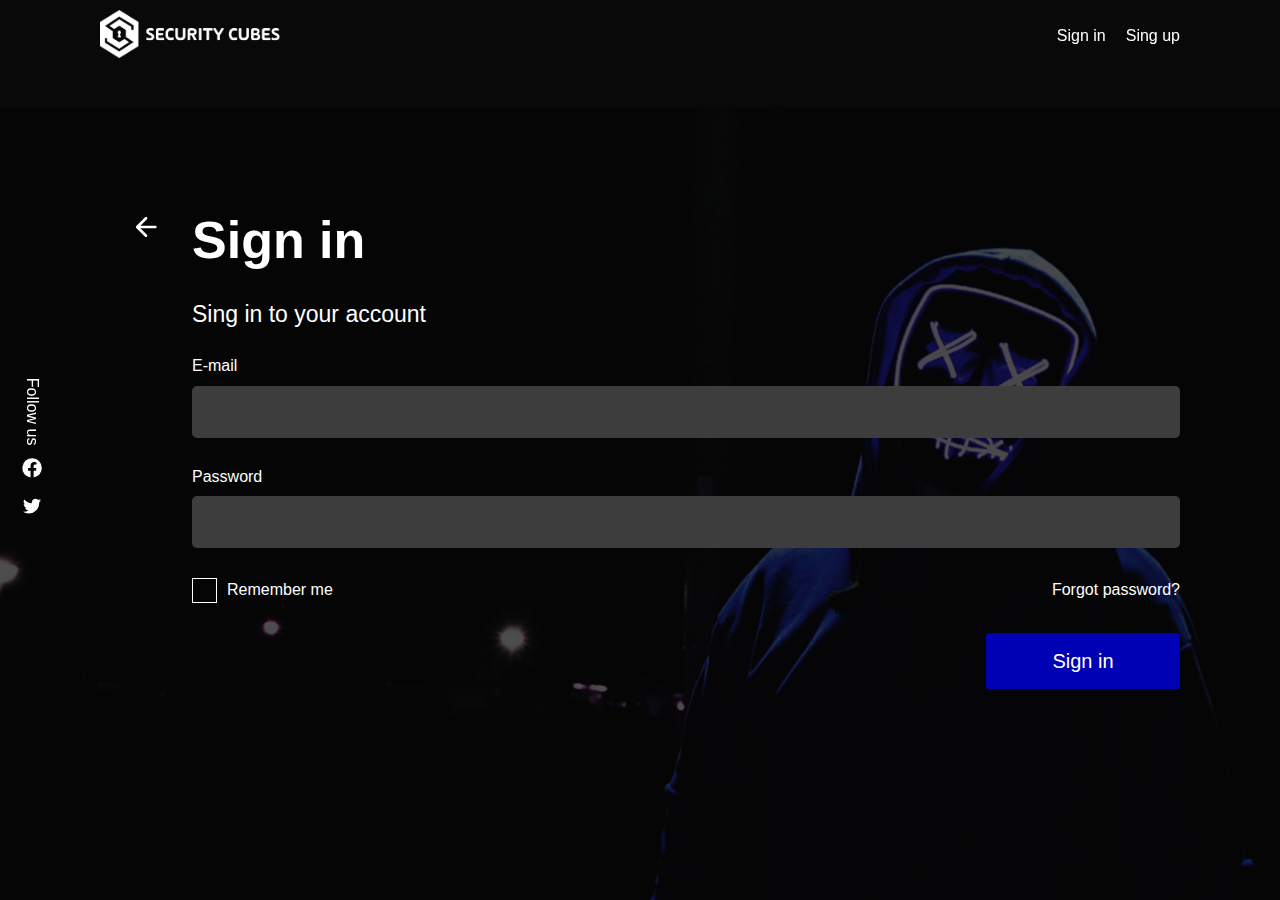
<file: pages/account.html>
<!DOCTYPE html>
<html lang="en">
<head>
    <meta charset="UTF-8">
    <meta http-equiv="X-UA-Compatible" content="IE=edge">
    <meta name="viewport" content="width=device-width, initial-scale=1.0">
    <title>Account</title>
    <script src="../Javascript/navbar.js" defer></script>
    <script src="../Javascript/sign mode switcher.js" defer></script>
    <link rel="stylesheet" href="../css/base.css">
    <link rel="stylesheet" href="../css/navbar style.css">
    <link rel="stylesheet" href="../css/normalize.css">
    <link rel="stylesheet" href="../css/account.css">
</head>
<body>
    <!-- navigator -->
    <nav>
        <a href="../index.html" class="logo">
            <img src="../Logo/Full White Logo.png" alt="The Logo">
        </a>
        <ul>
            <li class="burger"><a href="../index.html">Home</a></li>
            <li><a href="" class="signinBtn">Sign in</a></li>
            <li><a href="" class="signupBtn">Sing up</a></li>
        </ul>
        <a href="" class="icon menu">
            <svg id="menu-24px" xmlns="http://www.w3.org/2000/svg" width="24" height="24" viewBox="0 0 24 24">
                <path id="Path_41" data-name="Path 41" d="M0,0H24V24H0Z" fill="none"/>
                <path id="Path_42" data-name="Path 42" d="M4,18H20a1,1,0,0,0,0-2H4a1,1,0,0,0,0,2Zm0-5H20a1,1,0,0,0,0-2H4a1,1,0,0,0,0,2ZM3,7A1,1,0,0,0,4,8H20a1,1,0,0,0,0-2H4A1,1,0,0,0,3,7Z" fill="currentColor"/>
            </svg>
            <svg id="close-24px" xmlns="http://www.w3.org/2000/svg" width="32" height="32" viewBox="0 0 24 24">
                <path id="Path_39" data-name="Path 39" d="M0,0H24V24H0Z" fill="none"/>
                <path id="Path_40" data-name="Path 40" d="M18.3,5.71a1,1,0,0,0-1.41,0L12,10.59,7.11,5.7A1,1,0,0,0,5.7,7.11L10.59,12,5.7,16.89A1,1,0,0,0,7.11,18.3L12,13.41l4.89,4.89a1,1,0,0,0,1.41-1.41L13.41,12,18.3,7.11A1,1,0,0,0,18.3,5.71Z" fill="#000"/>
            </svg>
        </a>
    </nav>
    <!-- end of navigator -->

    <!-- the follow us element as well as the social media icons -->
    <aside>
        <p>Follow us</p>
        <a href="">
            <svg xmlns="http://www.w3.org/2000/svg" width="24" height="24" viewBox="0 0 24 24">
                <g id="Group_11" data-name="Group 11" transform="translate(-3125 759)">
                    <path id="Icon_awesome-facebook" data-name="Icon awesome-facebook" d="M20.1,10.333a9.771,9.771,0,1,0-11.3,9.652V13.158H6.324V10.333H8.806V8.18a3.447,3.447,0,0,1,3.69-3.8,15.037,15.037,0,0,1,2.187.191v2.4H13.452A1.412,1.412,0,0,0,11.86,8.5v1.834h2.71l-.433,2.824H11.86v6.828A9.774,9.774,0,0,0,20.1,10.333Z" transform="translate(3126.771 -757.219)" fill="#f9f9f9"/>
                    <g id="Group_10" data-name="Group 10" transform="translate(25 25)">
                        <g id="cancel-24px" transform="translate(3100 -784)">
                            <path id="Path_37" data-name="Path 37" d="M0,0H24V24H0Z" fill="none" opacity="0.87"/>
                        </g>
                    </g>
                </g>
            </svg>            
        </a>
        <a href="">
            <svg xmlns="http://www.w3.org/2000/svg" width="24" height="24" viewBox="0 0 24 24">
                <g id="Group_9" data-name="Group 9" transform="translate(-3100 784)">
                    <path id="Icon_ionic-logo-twitter" data-name="Icon ionic-logo-twitter" d="M19.413,6.236a7.466,7.466,0,0,1-2.121.584,3.706,3.706,0,0,0,1.625-2.045,7.338,7.338,0,0,1-2.346.9A3.692,3.692,0,0,0,10.183,8.2a3.615,3.615,0,0,0,.1.843A10.466,10.466,0,0,1,2.664,5.175a3.7,3.7,0,0,0,1.148,4.936,3.607,3.607,0,0,1-1.678-.462V9.7A3.7,3.7,0,0,0,5.1,13.319a3.717,3.717,0,0,1-.973.13,3.484,3.484,0,0,1-.694-.069,3.7,3.7,0,0,0,3.452,2.567A7.4,7.4,0,0,1,2.294,17.53a7.486,7.486,0,0,1-.881-.053,10.322,10.322,0,0,0,5.653,1.671A10.445,10.445,0,0,0,17.582,8.627c0-.16,0-.32-.011-.477A7.518,7.518,0,0,0,19.413,6.236Z" transform="translate(3101.587 -783.5)" fill="currentColor"/>
                    <g id="cancel-24px" transform="translate(3100 -784)">
                        <path id="Path_37" data-name="Path 37" d="M0,0H24V24H0Z" fill="none" opacity="0.87"/>
                    </g>
                </g>
            </svg>
        </a>
    </aside>
    <!-- end of aside -->

    <!-- login -->
    <section id="accountSwitcher" class="container sections">
        <div class="frame">
            <div class="switch">
                <div class="sign" id="in">
                    <div class="backCont">
                        <a href="../index.html">
                            <svg id="arrow_back-24px" xmlns="http://www.w3.org/2000/svg" width="24" height="24" viewBox="0 0 24 24">
                                <path id="Path_50" data-name="Path 50" d="M0,0H24V24H0Z" fill="none"/>
                                <path id="Path_51" data-name="Path 51" d="M19,11H7.83l4.88-4.88a1.008,1.008,0,0,0,0-1.42,1,1,0,0,0-1.41,0L4.71,11.29a1,1,0,0,0,0,1.41l6.59,6.59a1,1,0,0,0,1.41-1.41L7.83,13H19a1,1,0,0,0,0-2Z" fill="currentColor"/>
                            </svg>
                        </a>
                    </div>
                    <form>
                        <h1 class="pHeader">Sign in</h1>
                        <p class="sContent">Sing in to your account</p>
                        <div class="emailCont">
                            <label for="email">E-mail</label>
                            <input type="email" name="email" id="email">
                        </div>
                        <div class="passCont">
                            <label for="password">Password</label>
                            <input type="password" name="password" id="password">
                        </div>
                        <div class="optionalCont">
                            <div class="optionalContRight">
                                <input type="checkbox" name="remember" id="remember">
                                <label for="remember">Remember me</label>
                            </div>
                            <a href="">Forgot password?</a>
                        </div>
                        <div class="formFooter">
                            <input type="submit" class="pBtn" value="Sign in">
                        </div>
                    </form>
                </div>
                <div class="sign" id="up">
                    <div class="backCont">
                        <a href="../index.html">
                            <svg id="arrow_back-24px" xmlns="http://www.w3.org/2000/svg" width="24" height="24" viewBox="0 0 24 24">
                                <path id="Path_50" data-name="Path 50" d="M0,0H24V24H0Z" fill="none"/>
                                <path id="Path_51" data-name="Path 51" d="M19,11H7.83l4.88-4.88a1.008,1.008,0,0,0,0-1.42,1,1,0,0,0-1.41,0L4.71,11.29a1,1,0,0,0,0,1.41l6.59,6.59a1,1,0,0,0,1.41-1.41L7.83,13H19a1,1,0,0,0,0-2Z" fill="currentColor"/>
                            </svg>
                        </a>
                    </div>
                    <form>
                        <h1 class="pHeader">Create account</h1>
                        <p class="sContent">Create an account and join the game!</p>
                        <div class="emailCont">
                            <label for="email">E-mail</label>
                            <input type="email" name="add-email" id="email">
                        </div>
                        <div class="passCont">
                            <label for="password">Password</label>
                            <input type="password" name="add-password" id="password">
                        </div>
                        <div class="optionalCont">
                            <div class="optionalContRight">
                                <input type="checkbox" name="remember" id="remember">
                                <label for="remember">Remember me</label>
                            </div>
                        </div>
                        <div class="formFooter">
                            <input type="submit" class="pBtn" value="Sign up">
                        </div>
                    </form>
                </div>
            </div>
        </div>
    </section>
    <!-- end of login -->

    <script>
        if(localStorage.getItem('token') !== null) location.href = 'accountInfo.html';
    </script>
</body>
</html>
</file>
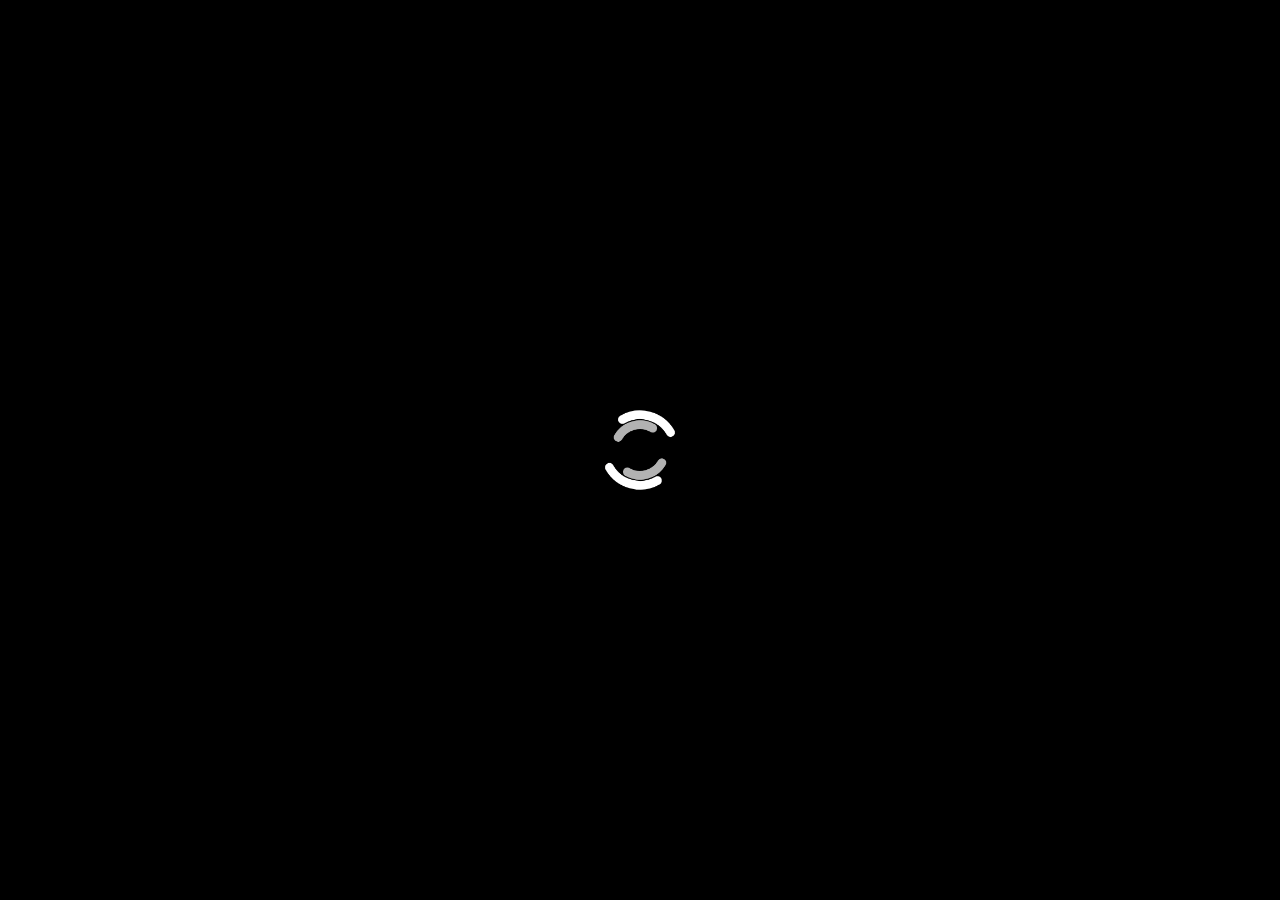
<file: pages/accountInfo.html>
<!DOCTYPE html>
<html lang="en">
<head>
    <meta charset="UTF-8">
    <meta http-equiv="X-UA-Compatible" content="IE=edge">
    <meta name="viewport" content="width=device-width, initial-scale=1.0">
    <title>Account Information</title>
    <link rel="stylesheet" href="../css/base.css">
    <link rel="stylesheet" href="../css/navbar style.css">
    <link rel="stylesheet" href="../css/normalize.css">
    <link rel="stylesheet" href="../css/accountInfo.css">
    <script src="../Javascript/navbar.js" defer></script>
    <script src="../Javascript/loading.js" defer></script>
</head>
<body>
    <!-- navigator -->
    <nav>
        <a href="../index.html" class="logo">
            <img src="../Logo/Full White Logo.png" alt="The Logo">
        </a>
        <ul>
            <li class="burger"><a href="../index.html">Home</a></li>
            <li class="burger"><a href="pages/account.html">Account</a></li>
        </ul>
        <span class="navLeftIcons">
            <a href="account.html" class="icon account">
                <svg id="account_circle-24px_1_" data-name="account_circle-24px (1)" xmlns="http://www.w3.org/2000/svg" width="24" height="24" viewBox="0 0 24 24">
                    <path id="Path_29" data-name="Path 29" d="M0,0H24V24H0Z" fill="none"/>
                    <path id="Path_30" data-name="Path 30" d="M12,2A10,10,0,1,0,22,12,10,10,0,0,0,12,2Zm0,3A3,3,0,1,1,9,8,3,3,0,0,1,12,5Zm0,14.2a7.2,7.2,0,0,1-6-3.22c.03-1.99,4-3.08,6-3.08s5.97,1.09,6,3.08A7.2,7.2,0,0,1,12,19.2Z" fill="currentColor"/>
                </svg>
            </a>
        </span>
        <a href="" class="icon menu">
            <svg id="menu-24px" xmlns="http://www.w3.org/2000/svg" width="24" height="24" viewBox="0 0 24 24">
                <path id="Path_41" data-name="Path 41" d="M0,0H24V24H0Z" fill="none"/>
                <path id="Path_42" data-name="Path 42" d="M4,18H20a1,1,0,0,0,0-2H4a1,1,0,0,0,0,2Zm0-5H20a1,1,0,0,0,0-2H4a1,1,0,0,0,0,2ZM3,7A1,1,0,0,0,4,8H20a1,1,0,0,0,0-2H4A1,1,0,0,0,3,7Z" fill="currentColor"/>
            </svg>
            <svg id="close-24px" xmlns="http://www.w3.org/2000/svg" width="32" height="32" viewBox="0 0 24 24">
                <path id="Path_39" data-name="Path 39" d="M0,0H24V24H0Z" fill="none"/>
                <path id="Path_40" data-name="Path 40" d="M18.3,5.71a1,1,0,0,0-1.41,0L12,10.59,7.11,5.7A1,1,0,0,0,5.7,7.11L10.59,12,5.7,16.89A1,1,0,0,0,7.11,18.3L12,13.41l4.89,4.89a1,1,0,0,0,1.41-1.41L13.41,12,18.3,7.11A1,1,0,0,0,18.3,5.71Z" fill="#000"/>
            </svg>
        </a>
    </nav>
    <!-- end of navigator -->
    <section id="accountDetails" class="container sections">
        <h1 class="sHeader">Account Information</h1>
        <div class="accountInfo">
            <h2 class="sContent">Profile</h2>
            <div class="accountRow">
                <div class="username">
                    <label for="username">Username</label>
                    <input type="text" name="username" id="username" autocomplete="off">
                </div>
                <div class="password">
                    <label for="password">Password</label>
                    <input type="password" name="password" id="password" autocomplete="off">
                </div>
            </div>
            <div class="accountRow">
                <div class="firstName">
                    <label for="firstName">First name</label>
                    <input type="text" name="firstName" id="firstName" autocomplete="off">
                </div>
                <div class="lastName">
                    <label for="lastName">Last name</label>
                    <input type="text" name="lastName" id="lastName" autocomplete="off">
                </div>
            </div>
            <div class="email">
                <label for="email">Email</label>
                <input type="text" name="email" id="email" autocomplete="off">
            </div>
            <button id="profilUpdate" class="pBtn">update</button>
        </div>
        <div class="paymentInfo">
            <h2 class="sContent">Payment</h2>
            <div class="paymentRow">
                <div class="expiryDate">
                    <label for="expiryDate">Expiry Date</label>
                    <input type="text" name="expiryDate" id="expiryDate" autocomplete="off" disabled>
                </div>
                <div class="startPaymentDate">
                    <label for="startPaymentDate">Start payment date</label>
                    <input type="text" name="startPaymentDate" id="startPaymentDate" autocomplete="off" disabled>
                </div>
            </div>
            <div class="planType">
                <label for="planType">Plan type</label>
                <input type="text" name="planType" id="planType" autocomplete="off" disabled>
            </div>
        </div>
    </section>
    <script>
        const username = document.querySelector('#username');
        const password = document.querySelector('#password');
        const firstName = document.querySelector('#firstName');
        const lastName = document.querySelector('#lastName');
        const email = document.querySelector('#email');
        const expiryDate = document.querySelector('#expiryDate');
        const startPaymentDate = document.querySelector('#startPaymentDate');
        const planType = document.querySelector('#planType');
        const profilUpdate = document.querySelector('#profilUpdate');

        async function profileUpdate() {
            const updatedData = {
                username: username.value,
                password: password.value,
                first_name: firstName.value,
                last_name: lastName.value,
                email: email.value
            }

            await fetch('https://securitycubes.com/api/user/', {
                method: 'POST',
                headers: {
                    "Content-Type": "application/json",
                    Authorization: 'Token ' + localStorage.getItem('token')
                },
                body: JSON.stringify(updatedData)
            })
            .then(res => {
                if(res.status !== 200) return console.log('An Error Occurred');
                location.reload()
            })
        }

        profilUpdate.addEventListener('click', e => {
            e.preventDefault()
            profileUpdate()
            userData()
        })

        async function userData() {
            if(localStorage.getItem('token') === null) return;

            await fetch('https://securitycubes.com/api/user/', { method: 'GET',
            headers: {
                Authorization: 'Token ' + localStorage.getItem('token')
            }
            }).then(res => {
                if(res.status !== 200) return console.log('you\'re not logged in');
                res.json().then(json => {
                    username.value = json.username;
                    password.value = json.password;
                    firstName.value = json.first_name;
                    lastName.value = json.last_name;
                    email.value = json.email;
                    expiryDate.value = json.ExpiredPaidDate;
                    startPaymentDate.value = json.StartPaidDate;
                    planType.value = json.planType;
                    removeLoader();
                });
            })
        }
        userData();
    </script>
</body>
</html>
</file>
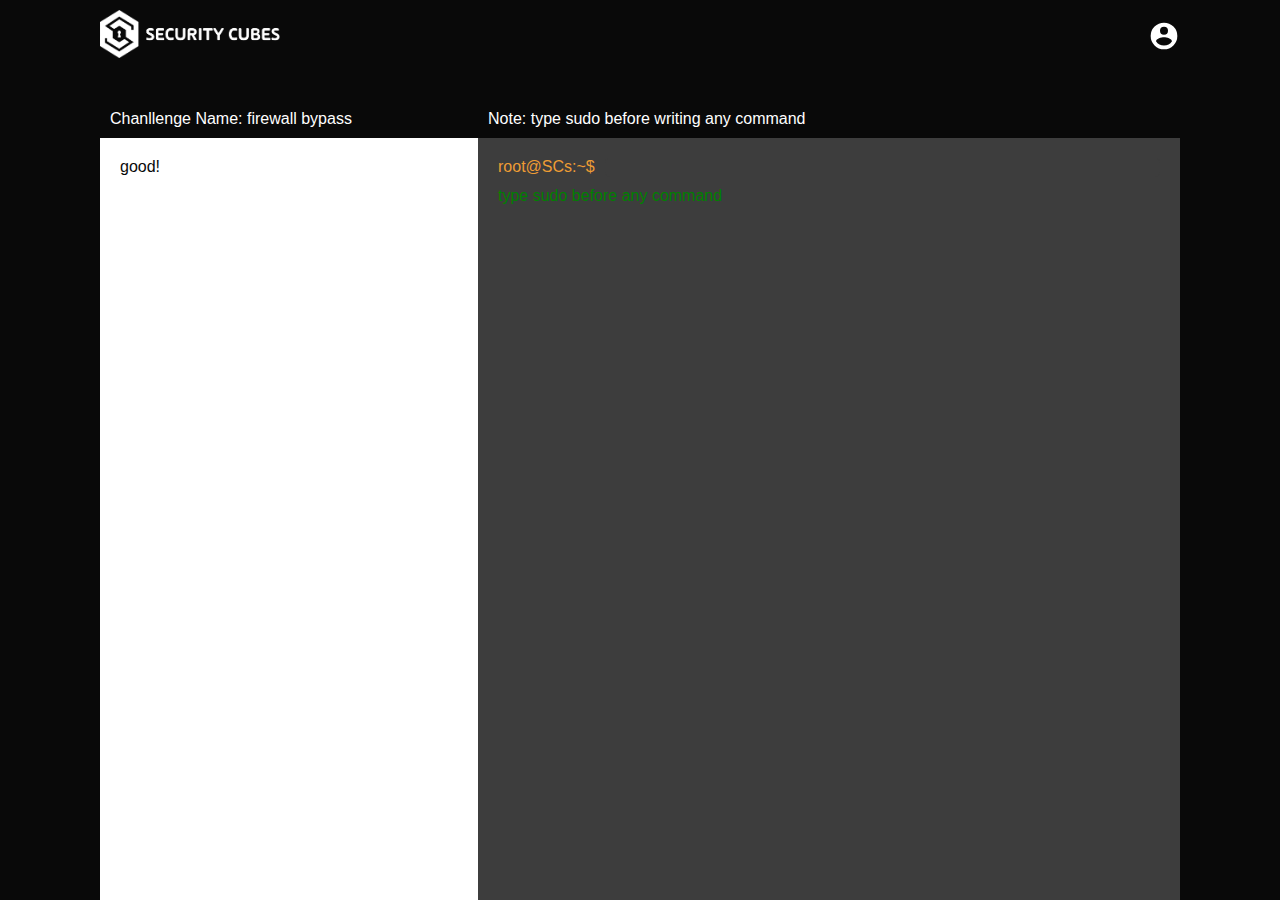
<file: pages/codingPage.html>
<!DOCTYPE html>
<html lang="en">
<head>
    <meta charset="UTF-8">
    <meta http-equiv="X-UA-Compatible" content="IE=edge">
    <meta name="viewport" content="width=device-width, initial-scale=1.0">
    <title>Firewall bypass</title>
    <script src="../Javascript/navbar.js" defer></script>
    <link rel="stylesheet" href="../css/base.css">
    <link rel="stylesheet" href="../css/navbar style.css">
    <link rel="stylesheet" href="../css/normalize.css">
    <link rel="stylesheet" href="../css/codingPage.css">
</head>
<body>
    <!-- navigator -->
    <nav>
        <a href="../index.html" class="logo">
            <img src="../Logo/Full White Logo.png" alt="The Logo">
        </a>
        <ul>
            <li class="burger"><a href="../index.html">Home</a></li>
            <li class="burger"><a href="account.html">Account</a></li>
        </ul>
        <span class="navLeftIcons">
            <a href="account.html" class="icon account">
                <svg id="account_circle-24px_1_" data-name="account_circle-24px (1)" xmlns="http://www.w3.org/2000/svg" width="24" height="24" viewBox="0 0 24 24">
                    <path id="Path_29" data-name="Path 29" d="M0,0H24V24H0Z" fill="none"/>
                    <path id="Path_30" data-name="Path 30" d="M12,2A10,10,0,1,0,22,12,10,10,0,0,0,12,2Zm0,3A3,3,0,1,1,9,8,3,3,0,0,1,12,5Zm0,14.2a7.2,7.2,0,0,1-6-3.22c.03-1.99,4-3.08,6-3.08s5.97,1.09,6,3.08A7.2,7.2,0,0,1,12,19.2Z" fill="currentColor"/>
                </svg>
            </a>
        </span>
        <a href="" class="icon menu">
            <svg id="menu-24px" xmlns="http://www.w3.org/2000/svg" width="24" height="24" viewBox="0 0 24 24">
                <path id="Path_41" data-name="Path 41" d="M0,0H24V24H0Z" fill="none"/>
                <path id="Path_42" data-name="Path 42" d="M4,18H20a1,1,0,0,0,0-2H4a1,1,0,0,0,0,2Zm0-5H20a1,1,0,0,0,0-2H4a1,1,0,0,0,0,2ZM3,7A1,1,0,0,0,4,8H20a1,1,0,0,0,0-2H4A1,1,0,0,0,3,7Z" fill="currentColor"/>
            </svg>
            <svg id="close-24px" xmlns="http://www.w3.org/2000/svg" width="32" height="32" viewBox="0 0 24 24">
                <path id="Path_39" data-name="Path 39" d="M0,0H24V24H0Z" fill="none"/>
                <path id="Path_40" data-name="Path 40" d="M18.3,5.71a1,1,0,0,0-1.41,0L12,10.59,7.11,5.7A1,1,0,0,0,5.7,7.11L10.59,12,5.7,16.89A1,1,0,0,0,7.11,18.3L12,13.41l4.89,4.89a1,1,0,0,0,1.41-1.41L13.41,12,18.3,7.11A1,1,0,0,0,18.3,5.71Z" fill="#000"/>
            </svg>
        </a>
    </nav>
    <!-- end of navigator -->

    <section id="testBody" class="container sections">
        <div class="resultArea">
            <p class="typeHeader">Chanllenge Name: firewall bypass</p>
            <div class="descrip">
                <p>good!</p>
            </div>
        </div>
        <div class="typeArea">
            <p class="typeHeader">Note: type sudo before writing any command</p>
            <div class="terminal">
                <div class="terLine">
                    <span class="terDefault">root@SCs:~$</span>
                    <input type="text" class="command">
                </div>
                <p class="comment">type sudo before any command</p>
            </div>
        </div>
    </section>
</body>
</html>
</file>
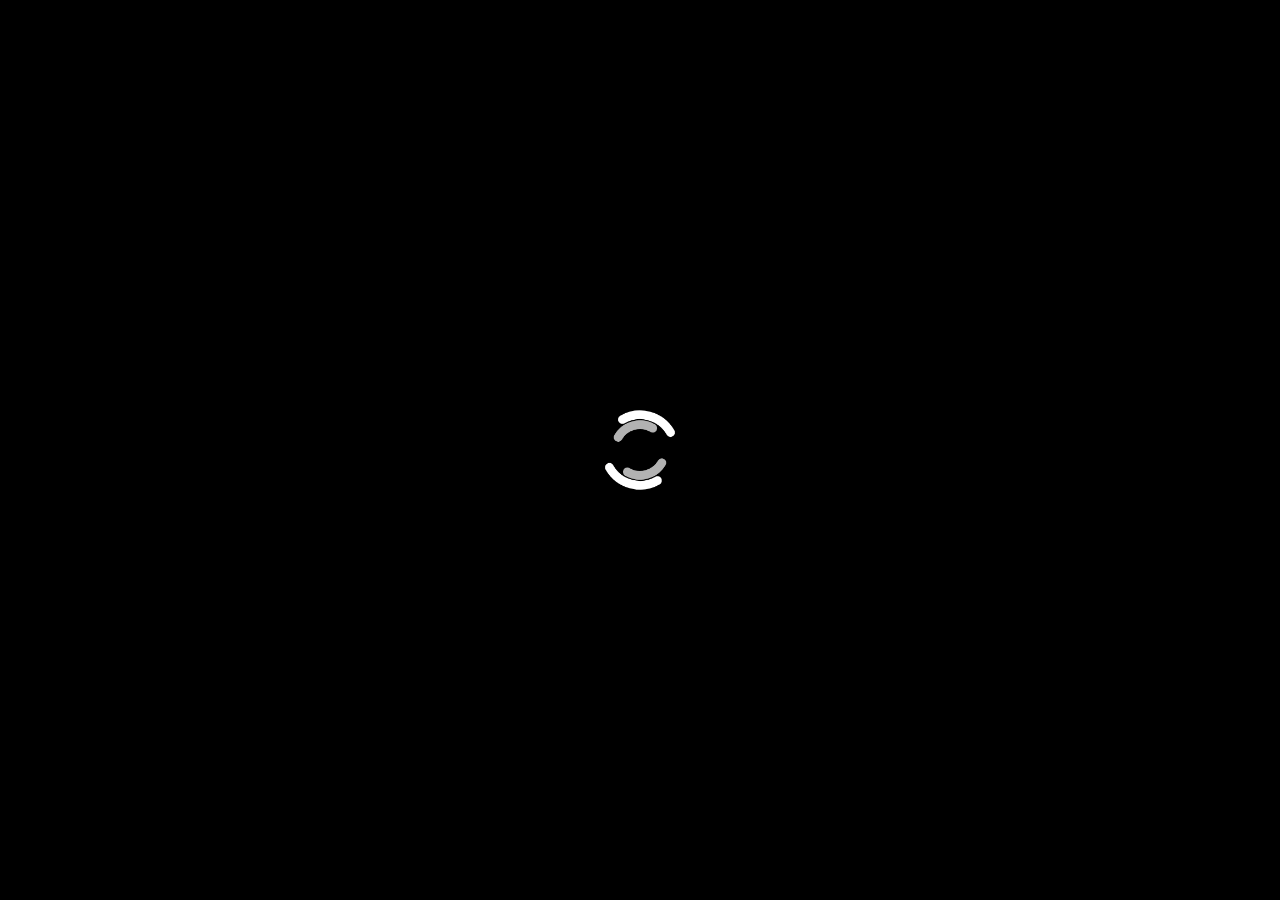
<file: pages/courses.html>
<!DOCTYPE html>
<html lang="en">
<head>
    <meta charset="UTF-8">
    <meta http-equiv="X-UA-Compatible" content="IE=edge">
    <meta name="viewport" content="width=device-width, initial-scale=1.0">
    <title>Course</title>
    <link rel="stylesheet" href="../css/base.css">
    <link rel="stylesheet" href="../css/navbar style.css">
    <link rel="stylesheet" href="../css/normalize.css">
    <link rel="stylesheet" href="../css/courses.css">
    <script src="../Javascript/courses.js" defer></script>
    <script src="../Javascript/navbar.js" defer></script>
    <script src="../Javascript/loading.js" defer></script>
    <style>
        .startCourseButton {
            cursor: pointer;
        }
        .startCourseButton.disabled {
            background-color: #5c5c5c !important;
        }
    </style>
</head>
<body>
    <!-- navigator -->
    <nav>
        <a href="../index.html" class="logo">
            <img src="../Logo/Full White Logo.png" alt="The Logo">
        </a>
        <ul>
            <li class="burger"><a href="../index.html">Home</a></li>
            <li class="burger"><a href="account.html">Account</a></li>
        </ul>
        <span class="navLeftIcons">
            <a href="account.html" class="icon account">
                <svg id="account_circle-24px_1_" data-name="account_circle-24px (1)" xmlns="http://www.w3.org/2000/svg" width="24" height="24" viewBox="0 0 24 24">
                    <path id="Path_29" data-name="Path 29" d="M0,0H24V24H0Z" fill="none"/>
                    <path id="Path_30" data-name="Path 30" d="M12,2A10,10,0,1,0,22,12,10,10,0,0,0,12,2Zm0,3A3,3,0,1,1,9,8,3,3,0,0,1,12,5Zm0,14.2a7.2,7.2,0,0,1-6-3.22c.03-1.99,4-3.08,6-3.08s5.97,1.09,6,3.08A7.2,7.2,0,0,1,12,19.2Z" fill="currentColor"/>
                </svg>
            </a>
        </span>
        <a href="" class="icon menu">
            <svg id="menu-24px" xmlns="http://www.w3.org/2000/svg" width="24" height="24" viewBox="0 0 24 24">
                <path id="Path_41" data-name="Path 41" d="M0,0H24V24H0Z" fill="none"/>
                <path id="Path_42" data-name="Path 42" d="M4,18H20a1,1,0,0,0,0-2H4a1,1,0,0,0,0,2Zm0-5H20a1,1,0,0,0,0-2H4a1,1,0,0,0,0,2ZM3,7A1,1,0,0,0,4,8H20a1,1,0,0,0,0-2H4A1,1,0,0,0,3,7Z" fill="currentColor"/>
            </svg>
            <svg id="close-24px" xmlns="http://www.w3.org/2000/svg" width="32" height="32" viewBox="0 0 24 24">
                <path id="Path_39" data-name="Path 39" d="M0,0H24V24H0Z" fill="none"/>
                <path id="Path_40" data-name="Path 40" d="M18.3,5.71a1,1,0,0,0-1.41,0L12,10.59,7.11,5.7A1,1,0,0,0,5.7,7.11L10.59,12,5.7,16.89A1,1,0,0,0,7.11,18.3L12,13.41l4.89,4.89a1,1,0,0,0,1.41-1.41L13.41,12,18.3,7.11A1,1,0,0,0,18.3,5.71Z" fill="#000"/>
            </svg>
        </a>
    </nav>
    <!-- end of navigator -->

    <main id="course" class="container sections">
        <header class="headings">
            <h1 class="sContent">Introduction to information security</h1>
            <p style="font-size: small;">this course is a part of Cloud security knowledge path</p>
            <p>Lorem ipsum dolor sit amet consectetur adipisicing elit. Iste, saepe. Quis magni blanditiis aspernatur sed alias eaque praesentium. Cupiditate ad eaque id explicabo molestiae neque ut tempora. Rerum iure, est exercitationem dicta dolor animi voluptatum nihil quisquam corporis maxime culpa vero corrupti rem non.</p>
            <div class="courseApps">
                <span class="courseAppsLeft">
                    <a href="interactive.html" class="startCourseButton">
                        <svg id="Layer_1" data-name="Layer 1" xmlns="http://www.w3.org/2000/svg" width="24" height="24" viewBox="0 0 12.28 14.96">
                            <title>play</title>
                            <path id="play_arrow-24px" data-name="play arrow-24px" d="M0,1.21V13.75a1.21,1.21,0,0,0,1.86,1L11.72,8.5a1.21,1.21,0,0,0,0-2L1.86,0.19A1.21,1.21,0,0,0,0,1.21Z" fill="currentColor"/>
                        </svg>
                        <p>Start course</p>
                    </a>
                </span>
                <span class="courseAppsRight">
                    <p>Progress</p>
                    <div class="progress"></div>
                    <p class="percentage">50%</p>
                </span>
            </div>
        </header>
        <section class="coursesList">
            <div class="courseHeading">
                <p class="contentTable">Table of content</p>
                <p class="courseDescriptionMenu">Description</p>
            </div>
            <div class="coursesTable">
            </div>
        </section>
        <section class="courseDetails">
            <div class="descrip">
                <h4>Description</h4>
                <p></p>
            </div>
            <div class="info">
                <h4>Course info</h4>
                <div class="dific picOfInfo">
                    <p>Level</p>
                    <p class="infoValue"></p>
                </div>
                <hr>
                <div class="rate picOfInfo">
                    <p>Rating</p>
                    <span class="starsGroup infoValue">
                        <span>★</span>
                        <span>★</span>
                        <span>★</span>
                        <span>★</span>
                        <span>★</span>
                    </span>
                </div>
                <hr>
                <div class="duration picOfInfo">
                    <p>Duration</p>
                    <p class="infoValue"></p>
                </div>
            </div>
            <div class="sharing">
                <h4>Share</h4>
                <span class="socialAccounts">
                    <a href="" class="">
                        <svg xmlns="http://www.w3.org/2000/svg" width="24" height="24" viewBox="0 0 24 24">
                            <g id="Group_9" data-name="Group 9" transform="translate(-3100 784)">
                                <path id="Icon_ionic-logo-twitter" data-name="Icon ionic-logo-twitter" d="M19.413,6.236a7.466,7.466,0,0,1-2.121.584,3.706,3.706,0,0,0,1.625-2.045,7.338,7.338,0,0,1-2.346.9A3.692,3.692,0,0,0,10.183,8.2a3.615,3.615,0,0,0,.1.843A10.466,10.466,0,0,1,2.664,5.175a3.7,3.7,0,0,0,1.148,4.936,3.607,3.607,0,0,1-1.678-.462V9.7A3.7,3.7,0,0,0,5.1,13.319a3.717,3.717,0,0,1-.973.13,3.484,3.484,0,0,1-.694-.069,3.7,3.7,0,0,0,3.452,2.567A7.4,7.4,0,0,1,2.294,17.53a7.486,7.486,0,0,1-.881-.053,10.322,10.322,0,0,0,5.653,1.671A10.445,10.445,0,0,0,17.582,8.627c0-.16,0-.32-.011-.477A7.518,7.518,0,0,0,19.413,6.236Z" transform="translate(3101.587 -783.5)" fill="currentColor"/>
                                <g id="cancel-24px" transform="translate(3100 -784)">
                                    <path id="Path_37" data-name="Path 37" d="M0,0H24V24H0Z" fill="none" opacity="0.87"/>
                                </g>
                            </g>
                        </svg>
                    </a>
                    <a href="">
                        <svg xmlns="http://www.w3.org/2000/svg" width="24" height="24" viewBox="0 0 24 24">
                            <g id="Group_11" data-name="Group 11" transform="translate(-3125 759)">
                                <path id="Icon_awesome-facebook" data-name="Icon awesome-facebook" d="M20.1,10.333a9.771,9.771,0,1,0-11.3,9.652V13.158H6.324V10.333H8.806V8.18a3.447,3.447,0,0,1,3.69-3.8,15.037,15.037,0,0,1,2.187.191v2.4H13.452A1.412,1.412,0,0,0,11.86,8.5v1.834h2.71l-.433,2.824H11.86v6.828A9.774,9.774,0,0,0,20.1,10.333Z" transform="translate(3126.771 -757.219)" fill="#f9f9f9"/>
                                <g id="Group_10" data-name="Group 10" transform="translate(25 25)">
                                    <g id="cancel-24px" transform="translate(3100 -784)">
                                        <path id="Path_37" data-name="Path 37" d="M0,0H24V24H0Z" fill="none" opacity="0.87"/>
                                    </g>
                                </g>
                            </g>
                        </svg>                    
                    </a>
                </span>
            </div>
        </section>
    </main>
</body>
</html>
</file>
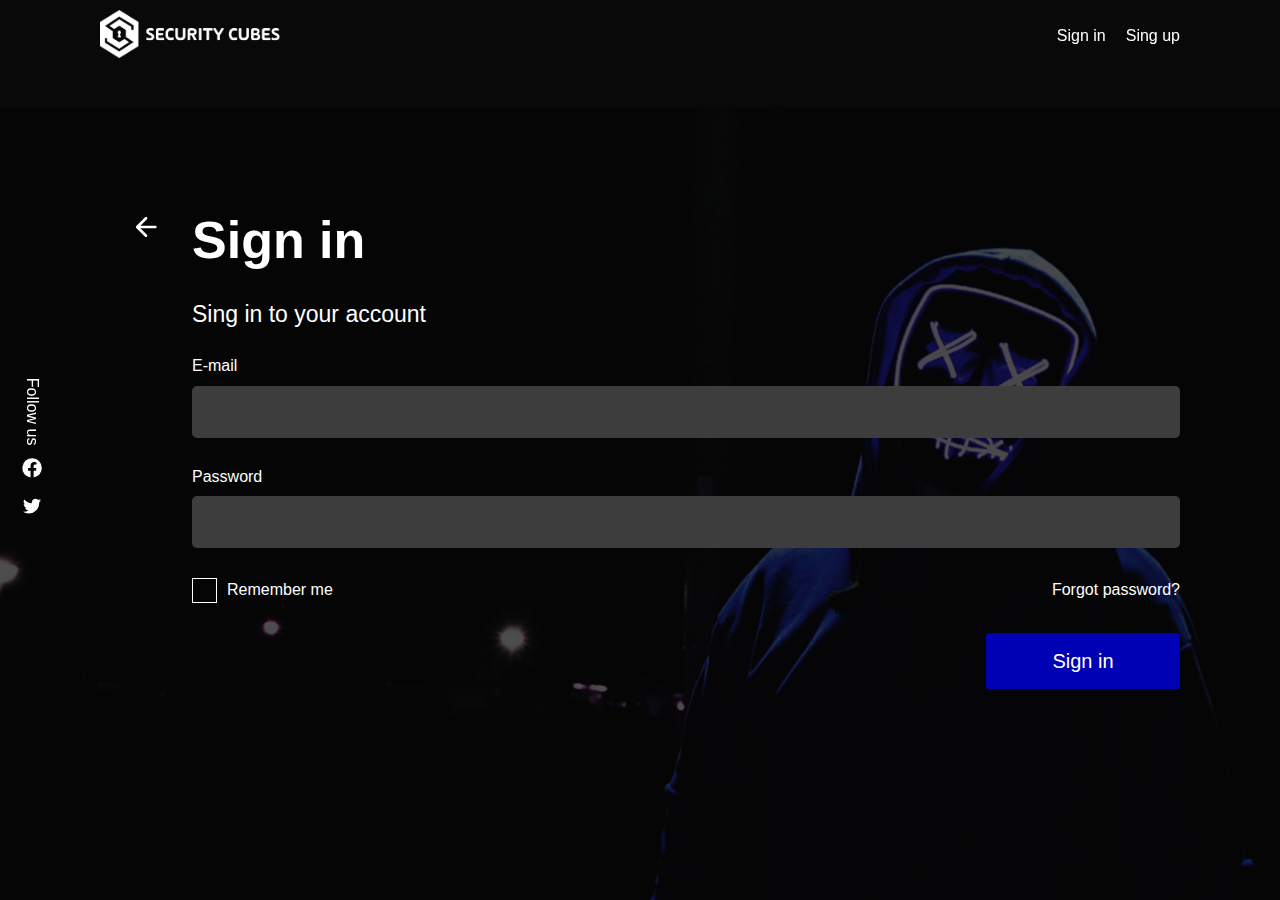
<file: pages/cyberGames.html>
<!DOCTYPE html>
<html lang="en">
<head>
    <meta charset="UTF-8">
    <meta http-equiv="X-UA-Compatible" content="IE=edge">
    <meta name="viewport" content="width=device-width, initial-scale=1.0">
    <title>Cyber Games</title>
    <link rel="stylesheet" href="../css/base.css">
    <link rel="stylesheet" href="../css/navbar style.css">
    <link rel="stylesheet" href="../css/normalize.css">
    <link rel="stylesheet" href="../css/cyberGames.css">
    <script src="../Javascript/loading.js" defer></script>
    <script src="../Javascript/navbar.js" defer></script>
    <script src="../Javascript//cyberGames.js" defer></script>
</head>
<body>
    <!-- navigator -->
    <nav>
        <a href="../index.html" class="logo">
            <img src="../Logo/Full White Logo.png" alt="The Logo">
        </a>
        <ul>
            <li class="burger"><a href="../index.html">Home</a></li>
            <li class="burger"><a href="account.html">Account</a></li>
        </ul>
        <span class="navLeftIcons">
            <a href="account.html" class="icon account">
                <svg id="account_circle-24px_1_" data-name="account_circle-24px (1)" xmlns="http://www.w3.org/2000/svg" width="24" height="24" viewBox="0 0 24 24">
                    <path id="Path_29" data-name="Path 29" d="M0,0H24V24H0Z" fill="none"/>
                    <path id="Path_30" data-name="Path 30" d="M12,2A10,10,0,1,0,22,12,10,10,0,0,0,12,2Zm0,3A3,3,0,1,1,9,8,3,3,0,0,1,12,5Zm0,14.2a7.2,7.2,0,0,1-6-3.22c.03-1.99,4-3.08,6-3.08s5.97,1.09,6,3.08A7.2,7.2,0,0,1,12,19.2Z" fill="currentColor"/>
                </svg>
            </a>
        </span>
        <a href="" class="icon menu">
            <svg id="menu-24px" xmlns="http://www.w3.org/2000/svg" width="24" height="24" viewBox="0 0 24 24">
                <path id="Path_41" data-name="Path 41" d="M0,0H24V24H0Z" fill="none"/>
                <path id="Path_42" data-name="Path 42" d="M4,18H20a1,1,0,0,0,0-2H4a1,1,0,0,0,0,2Zm0-5H20a1,1,0,0,0,0-2H4a1,1,0,0,0,0,2ZM3,7A1,1,0,0,0,4,8H20a1,1,0,0,0,0-2H4A1,1,0,0,0,3,7Z" fill="currentColor"/>
            </svg>
            <svg id="close-24px" xmlns="http://www.w3.org/2000/svg" width="32" height="32" viewBox="0 0 24 24">
                <path id="Path_39" data-name="Path 39" d="M0,0H24V24H0Z" fill="none"/>
                <path id="Path_40" data-name="Path 40" d="M18.3,5.71a1,1,0,0,0-1.41,0L12,10.59,7.11,5.7A1,1,0,0,0,5.7,7.11L10.59,12,5.7,16.89A1,1,0,0,0,7.11,18.3L12,13.41l4.89,4.89a1,1,0,0,0,1.41-1.41L13.41,12,18.3,7.11A1,1,0,0,0,18.3,5.71Z" fill="#000"/>
            </svg>
        </a>
    </nav>
    <!-- end of navigator -->

    <section id="gamesSection" class="container sections">
        <h1 class="sContent">Games</h1>
        <div class="gridGames">
        </div>
    </section>
</body>
</html>
</file>
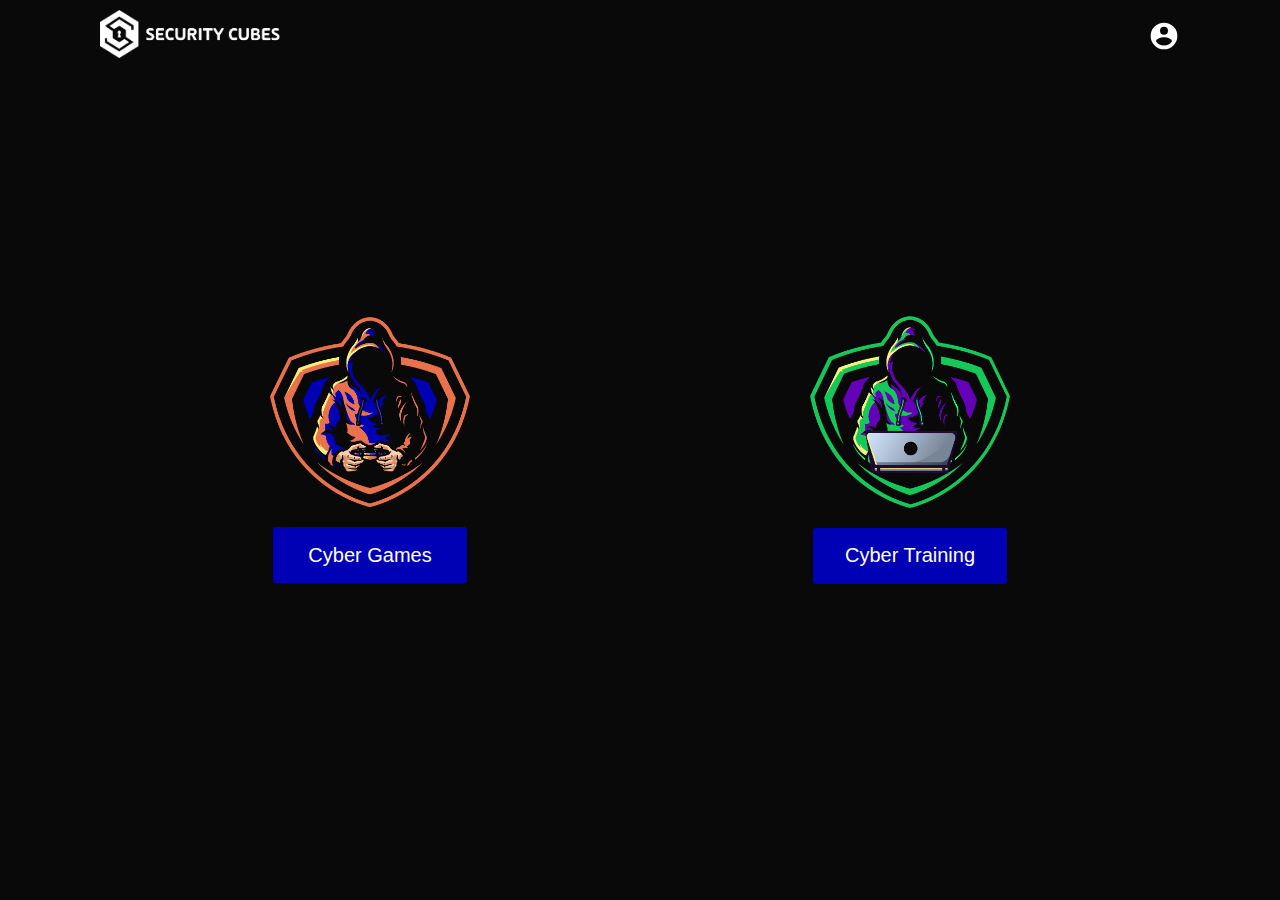
<file: pages/go.html>
<!DOCTYPE html>
<html lang="en">
<head>
    <meta charset="UTF-8">
    <meta http-equiv="X-UA-Compatible" content="IE=edge">
    <meta name="viewport" content="width=device-width, initial-scale=1.0">
    <title>Paths And Courses</title>
    <script src="../Javascript/navbar.js" defer></script>
    <link rel="stylesheet" href="../css/base.css">
    <link rel="stylesheet" href="../css/navbar style.css">
    <link rel="stylesheet" href="../css/normalize.css">
    <link rel="stylesheet" href="../css/go.css">
</head>
<body>
    <!-- navigator -->
    <nav>
        <a href="../index.html" class="logo">
            <img src="../Logo/Full White Logo.png" alt="The Logo">
        </a>
        <ul>
            <li class="burger"><a href="../index.html">Home</a></li>
            <li class="burger"><a href="account.html">Account</a></li>
        </ul>
        <span class="navLeftIcons">
            <a href="account.html" class="icon account">
                <svg id="account_circle-24px_1_" data-name="account_circle-24px (1)" xmlns="http://www.w3.org/2000/svg" width="24" height="24" viewBox="0 0 24 24">
                    <path id="Path_29" data-name="Path 29" d="M0,0H24V24H0Z" fill="none"/>
                    <path id="Path_30" data-name="Path 30" d="M12,2A10,10,0,1,0,22,12,10,10,0,0,0,12,2Zm0,3A3,3,0,1,1,9,8,3,3,0,0,1,12,5Zm0,14.2a7.2,7.2,0,0,1-6-3.22c.03-1.99,4-3.08,6-3.08s5.97,1.09,6,3.08A7.2,7.2,0,0,1,12,19.2Z" fill="currentColor"/>
                </svg>
            </a>
        </span>
        <a href="" class="icon menu" title="the account">
            <svg id="menu-24px" xmlns="http://www.w3.org/2000/svg" width="24" height="24" viewBox="0 0 24 24">
                <path id="Path_41" data-name="Path 41" d="M0,0H24V24H0Z" fill="none"/>
                <path id="Path_42" data-name="Path 42" d="M4,18H20a1,1,0,0,0,0-2H4a1,1,0,0,0,0,2Zm0-5H20a1,1,0,0,0,0-2H4a1,1,0,0,0,0,2ZM3,7A1,1,0,0,0,4,8H20a1,1,0,0,0,0-2H4A1,1,0,0,0,3,7Z" fill="currentColor"/>
            </svg>
            <svg id="close-24px" xmlns="http://www.w3.org/2000/svg" width="32" height="32" viewBox="0 0 24 24">
                <path id="Path_39" data-name="Path 39" d="M0,0H24V24H0Z" fill="none"/>
                <path id="Path_40" data-name="Path 40" d="M18.3,5.71a1,1,0,0,0-1.41,0L12,10.59,7.11,5.7A1,1,0,0,0,5.7,7.11L10.59,12,5.7,16.89A1,1,0,0,0,7.11,18.3L12,13.41l4.89,4.89a1,1,0,0,0,1.41-1.41L13.41,12,18.3,7.11A1,1,0,0,0,18.3,5.71Z" fill="#000"/>
            </svg>
        </a>
    </nav>
    <!--star go -->
    <section class="container sections">
        <div class="gamesSide">
            <img src="../Images/Games.png" alt="Descriptive image">
            <a id="cyberGamesButton" href="cyberGames.html" class="pBtn">Cyber Games</a>
        </div>
        <div class="trainingSide">
            <img src="../Images/Training.png" alt="Descriptive image">
            <a id="cyberTrainingButton" href="paths.html" class="pBtn">Cyber Training</a>
        </div>
    </section>
</body>
</file>
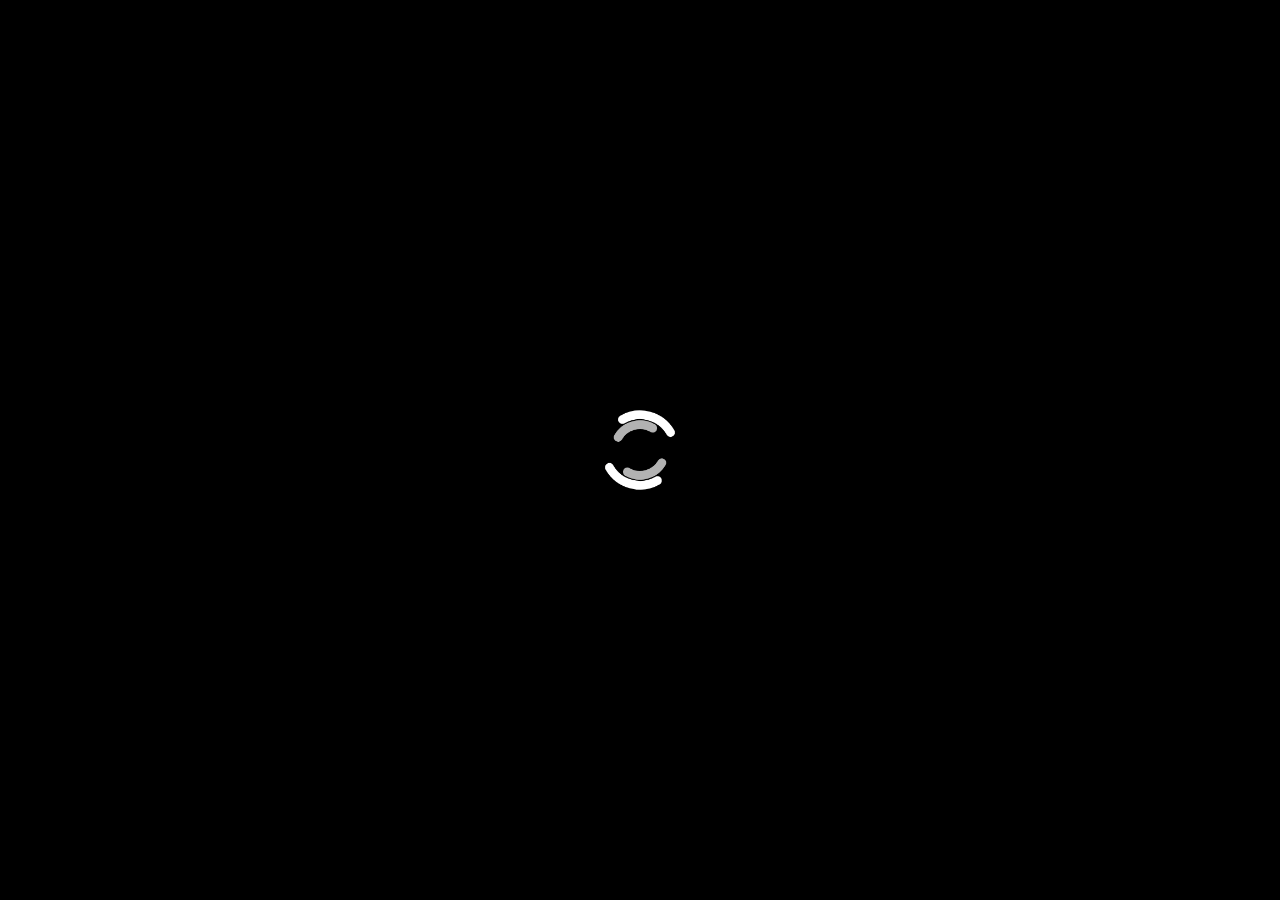
<file: pages/interactive.html>
<!DOCTYPE html>
<html lang="en">
<head>
    <meta charset="UTF-8">
    <meta http-equiv="X-UA-Compatible" content="IE=edge">
    <meta name="viewport" content="width=device-width, initial-scale=1.0">
    <title>Interactive Learning</title>
    <link rel="stylesheet" href="../css/base.css">
    <link rel="stylesheet" href="../css/navbar style.css">
    <link rel="stylesheet" href="../css/normalize.css">
    <link rel="stylesheet" href="../css/interactive.css">
    <script src="../Javascript/navbar.js" defer></script>
    <script src="../Javascript/loading.js" defer></script>
</head>
<body>
    <!-- navigator -->
    <nav>
        <a href="../index.html" class="logo">
            <img src="../Logo/Full White Logo.png" alt="The Logo">
        </a>
        <ul>
            <li class="burger"><a href="../index.html">Home</a></li>
            <li class="burger"><a href="account.html">Account</a></li>
        </ul>
        <span class="navLeftIcons">
            <a href="account.html" class="icon account">
                <svg id="account_circle-24px_1_" data-name="account_circle-24px (1)" xmlns="http://www.w3.org/2000/svg" width="24" height="24" viewBox="0 0 24 24">
                    <path id="Path_29" data-name="Path 29" d="M0,0H24V24H0Z" fill="none"/>
                    <path id="Path_30" data-name="Path 30" d="M12,2A10,10,0,1,0,22,12,10,10,0,0,0,12,2Zm0,3A3,3,0,1,1,9,8,3,3,0,0,1,12,5Zm0,14.2a7.2,7.2,0,0,1-6-3.22c.03-1.99,4-3.08,6-3.08s5.97,1.09,6,3.08A7.2,7.2,0,0,1,12,19.2Z" fill="currentColor"/>
                </svg>
            </a>
        </span>
        <a href="" class="icon menu">
            <svg id="menu-24px" xmlns="http://www.w3.org/2000/svg" width="24" height="24" viewBox="0 0 24 24">
                <path id="Path_41" data-name="Path 41" d="M0,0H24V24H0Z" fill="none"/>
                <path id="Path_42" data-name="Path 42" d="M4,18H20a1,1,0,0,0,0-2H4a1,1,0,0,0,0,2Zm0-5H20a1,1,0,0,0,0-2H4a1,1,0,0,0,0,2ZM3,7A1,1,0,0,0,4,8H20a1,1,0,0,0,0-2H4A1,1,0,0,0,3,7Z" fill="currentColor"/>
            </svg>
            <svg id="close-24px" xmlns="http://www.w3.org/2000/svg" width="32" height="32" viewBox="0 0 24 24">
                <path id="Path_39" data-name="Path 39" d="M0,0H24V24H0Z" fill="none"/>
                <path id="Path_40" data-name="Path 40" d="M18.3,5.71a1,1,0,0,0-1.41,0L12,10.59,7.11,5.7A1,1,0,0,0,5.7,7.11L10.59,12,5.7,16.89A1,1,0,0,0,7.11,18.3L12,13.41l4.89,4.89a1,1,0,0,0,1.41-1.41L13.41,12,18.3,7.11A1,1,0,0,0,18.3,5.71Z" fill="#000"/>
            </svg>
        </a>
    </nav>
    <!-- end of navigator -->

    <section id="codeEditor" class="container sections">
        <div class="docLearn codeSec">
            <div class="docLearnHeader codeSecHeader">
                <p class="title">Learn</p>
            </div>
            <div class="docLearnBody codeSecProgBody">
                <h4>Description</h4>
                <p></p>
            </div>
        </div>
        <div class="terminal codeSec">
            <div class="terminalHeader codeSecHeader">
                <div class="terminalHeaderLeft">
                    <button class="add tab" style="padding: 0 30px;">bash</button>
                </div>
            </div>
            <div class="terminalBody codeSecProgBody">
                <div class="terminalLine">
                    <p class="prefix">$</p>
                    <input type="text" id="command">
                </div>
            </div>
        </div>
    </section>
    <script>
        const id = localStorage.getItem('courseID');
        const token = localStorage.getItem('token');
        const description = document.querySelector('#codeEditor .docLearnBody p');
        const terminalLine = document.querySelector('.terminalBody .terminalLine input');
        const terminalBody = document.querySelector('.terminalBody');

        async function terminalLineRequest() {
            let terminalCode = {
                SolutionInput: terminalLine.value,
                exampleid: id
            }
            if(terminalLine.value !== '') await fetch('https://securitycubes.com/api/Solution/', {
                method: 'POST',
                headers: {
                    Authorization: "Token " + token,
                    "Content-Type": "application/json"
                },
                body: JSON.stringify(terminalCode)
            }).then(res => {
                res.json().then(json => {
                    const newLine = document.createElement('div');
                    newLine.classList.add('terminalLine');

                    const prefix = document.createElement('p');
                    prefix.innerText = '$';
                    newLine.appendChild(prefix);

                    const inputLike = document.createElement('p');
                    inputLike.classList.add('inputLike');
                    inputLike.innerText = terminalLine.value;
                    newLine.appendChild(inputLike);

                    const result = document.createElement('p');
                    result.classList.add('result');
                    result.innerText = '> ' + json.solution;
                    terminalBody.insertBefore(newLine, terminalBody.lastElementChild);
                    terminalBody.insertBefore(result, terminalBody.lastElementChild);

                    terminalLine.value = '';
                })
            }) 
        }

        terminalLine.addEventListener('keydown', e => {
            if(e.code === 'Enter') terminalLineRequest();
        })

        async function lessionDetails() {
            if(token === null) return
            await fetch('https://securitycubes.com/api/Solution/?exampleid=' + localStorage.getItem('courseID'), 
                {
                    headers: {
                    Authorization: 'Token ' + token
                    }
                }
            ).then(res => {
                res.json().then(json => {
                    description.innerText = json.SolutionDescription;
                })
                removeLoader()
            })
        }

        lessionDetails();
    </script>
</body>
</html>
</file>
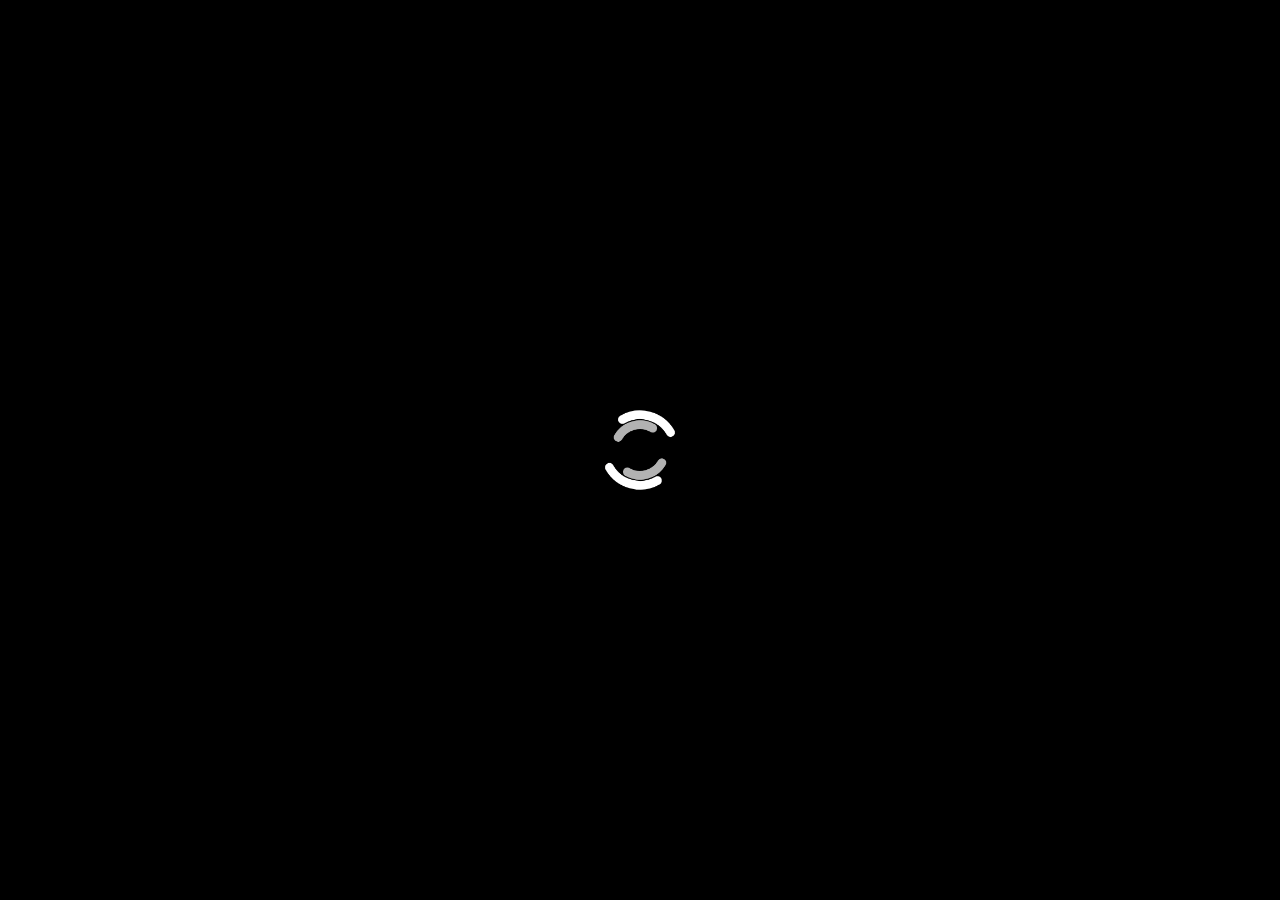
<file: pages/path.html>
<!DOCTYPE html>
<html lang="en">
<head>
    <meta charset="UTF-8">
    <meta http-equiv="X-UA-Compatible" content="IE=edge">
    <meta name="viewport" content="width=device-width, initial-scale=1.0">
    <title>Paths And Courses</title>
    <script src="../Javascript/navbar.js" defer></script>
    <link rel="stylesheet" href="../css/base.css">
    <link rel="stylesheet" href="../css/navbar style.css">
    <link rel="stylesheet" href="../css/normalize.css">
    <link rel="stylesheet" href="../css/path.css">
    <script src="../Javascript/loading.js" defer></script>
</head>
<body>
    <!-- navigator -->
    <nav>
        <a href="../index.html" class="logo">
            <img src="../Logo/Full White Logo.png" alt="The Logo">
        </a>
        <ul>
            <li class="burger"><a href="../index.html">Home</a></li>
            <li class="burger"><a href="account.html">Account</a></li>
        </ul>
        <span class="navLeftIcons">
            <a href="account.html" class="icon account">
                <svg id="account_circle-24px_1_" data-name="account_circle-24px (1)" xmlns="http://www.w3.org/2000/svg" width="24" height="24" viewBox="0 0 24 24">
                    <path id="Path_29" data-name="Path 29" d="M0,0H24V24H0Z" fill="none"/>
                    <path id="Path_30" data-name="Path 30" d="M12,2A10,10,0,1,0,22,12,10,10,0,0,0,12,2Zm0,3A3,3,0,1,1,9,8,3,3,0,0,1,12,5Zm0,14.2a7.2,7.2,0,0,1-6-3.22c.03-1.99,4-3.08,6-3.08s5.97,1.09,6,3.08A7.2,7.2,0,0,1,12,19.2Z" fill="currentColor"/>
                </svg>
            </a>
        </span>
        <a href="" class="icon menu">
            <svg id="menu-24px" xmlns="http://www.w3.org/2000/svg" width="24" height="24" viewBox="0 0 24 24">
                <path id="Path_41" data-name="Path 41" d="M0,0H24V24H0Z" fill="none"/>
                <path id="Path_42" data-name="Path 42" d="M4,18H20a1,1,0,0,0,0-2H4a1,1,0,0,0,0,2Zm0-5H20a1,1,0,0,0,0-2H4a1,1,0,0,0,0,2ZM3,7A1,1,0,0,0,4,8H20a1,1,0,0,0,0-2H4A1,1,0,0,0,3,7Z" fill="currentColor"/>
            </svg>
            <svg id="close-24px" xmlns="http://www.w3.org/2000/svg" width="32" height="32" viewBox="0 0 24 24">
                <path id="Path_39" data-name="Path 39" d="M0,0H24V24H0Z" fill="none"/>
                <path id="Path_40" data-name="Path 40" d="M18.3,5.71a1,1,0,0,0-1.41,0L12,10.59,7.11,5.7A1,1,0,0,0,5.7,7.11L10.59,12,5.7,16.89A1,1,0,0,0,7.11,18.3L12,13.41l4.89,4.89a1,1,0,0,0,1.41-1.41L13.41,12,18.3,7.11A1,1,0,0,0,18.3,5.71Z" fill="#000"/>
            </svg>
        </a>
        </nav>
        <!--end navigator-->
        <!--star path-->
         <!-- paths -->
    <section id="recommendation" class="container sections">
        <div class="recommended">
            <div class="caption">
                <a href="" class=".bf1"> &lt; All path </a>
                <h1 id="pathsHeading" class="sContent">Cloud security Knowledge</h1>
                <h5 id="pathsDescription" class="Lorem">Lorem Ipsum is simply dummy text of the printing and typesetting industry. Lorem Ipsum has been the industry's
                standard dummy text ever since the 1500s, when an unknown printer took a galley of type and scrambled it to make a type specimen book</h5>
                <div class="Courses"> Courses</div>
            </div>
            <hr>
            <div id="coursesList" class="recoList">
            </div>
    </section>
    <!-- end path -->

    <script>
        const coursesList = document.querySelector('#coursesList');
        const heading = document.querySelector('#pathsHeading');
        const description = document.querySelector('#pathsDescription');
        fetch('https://securitycubes.com/api/challanges/?trackid=' + localStorage.getItem('trackId'), {
            headers: {
                Authorization: "Token " + localStorage.getItem('token')
            }
        }).then(res => {
            res.json().then(json => {
                heading.textContent = localStorage.getItem('coursesHeading');
                description.textContent = localStorage.getItem('coursesDescription');
                for(const item of json) {
                    const recoItem = document.createElement('a');
                    recoItem.classList.add('recoItem');
                    recoItem.setAttribute('data-ID', item.id);
                    recoItem.href = 'courses.html';

                    const displayItem = document.createElement('div');
                    displayItem.classList.add('displayItem');
                    recoItem.appendChild(displayItem);

                    const descImage = document.createElement('img');
                    descImage.src = item.ChallangePhoto;
                    displayItem.appendChild(descImage);

                    const disTitle = document.createElement('h6');
                    disTitle.textContent = 'Cloud security knowledge';
                    disTitle.classList.add('disTitle')
                    displayItem.appendChild(disTitle);

                    const disCourses = document.createElement('p');
                    disCourses.classList.add('disCourses');
                    disCourses.textContent = item.num + ' ' + 'Lessions';
                    displayItem.appendChild(disCourses);
                    
                    const recoData = document.createElement('div');
                    recoData.classList.add('recoData');
                    recoItem.appendChild(recoData);

                    const recoDataH4 = document.createElement('h4');
                    recoDataH4.textContent = item.ChallangeName;
                    recoData.appendChild(recoDataH4);

                    const recoDataP = document.createElement('p');
                    recoDataP.textContent = item.Description;
                    recoData.appendChild(recoDataP);
                    
                    recoItem.addEventListener('click', e => {
                        localStorage.setItem('pathID', recoItem.getAttribute('data-ID'))
                    })

                    coursesList.appendChild(recoItem);
                }
                removeLoader();
            })
        })
    </script>
</body>
</html>
</file>
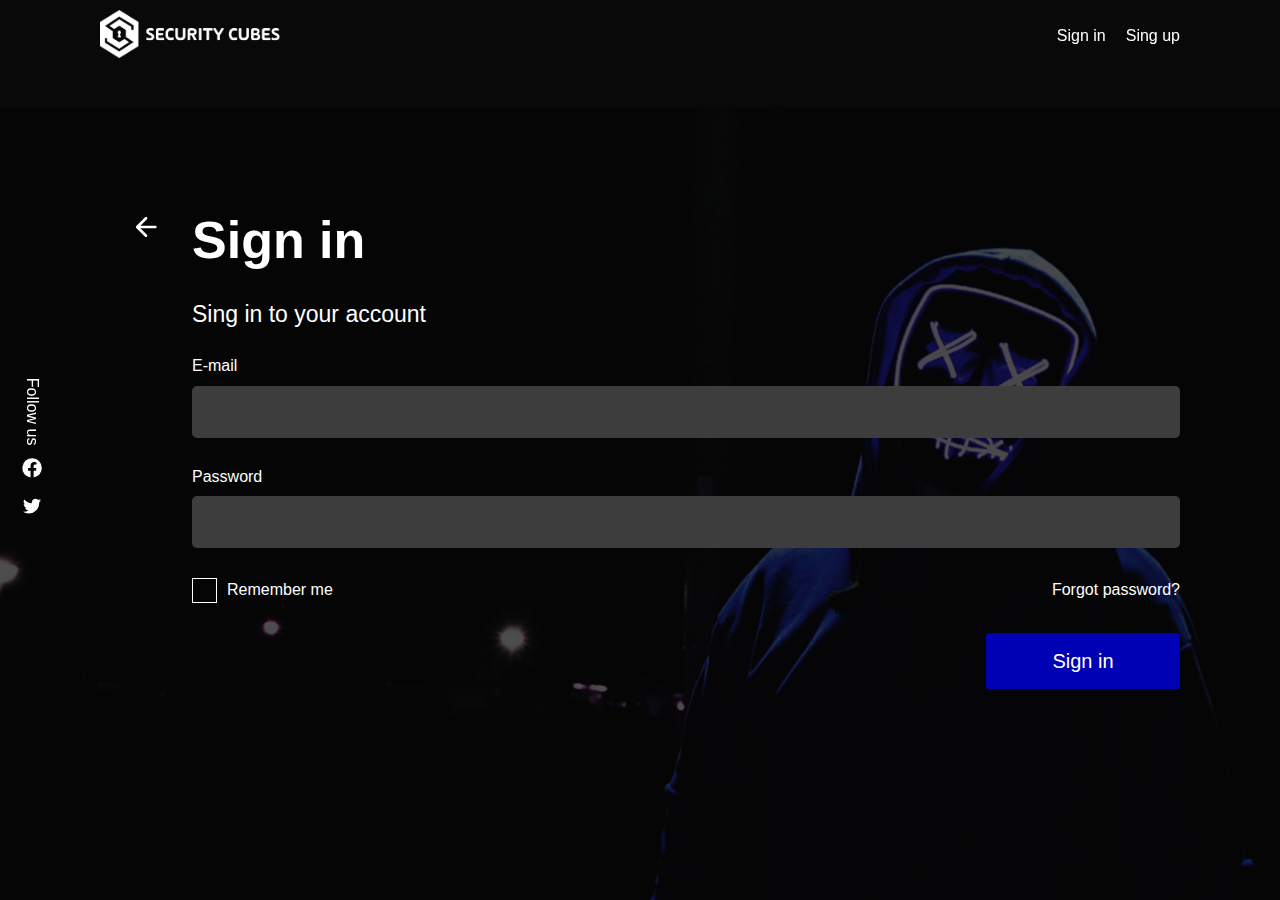
<file: pages/paths.html>
<!DOCTYPE html>
<html lang="en">
<head>
    <meta charset="UTF-8">
    <meta http-equiv="X-UA-Compatible" content="IE=edge">
    <meta name="viewport" content="width=device-width, initial-scale=1.0">
    <title>Paths And Courses</title>
    <script src="../Javascript/navbar.js" defer></script>
    <link rel="stylesheet" href="../css/base.css">
    <link rel="stylesheet" href="../css/navbar style.css">
    <link rel="stylesheet" href="../css/normalize.css">
    <link rel="stylesheet" href="../css/paths.css">
    <script src="../Javascript/loading.js" defer></script>
</head>
<body>
    <!-- navigator -->
    <nav>
        <a href="../index.html" class="logo">
            <img src="../Logo/Full White Logo.png" alt="The Logo">
        </a>
        <ul>
            <li class="burger"><a href="../index.html">Home</a></li>
            <li class="burger"><a href="account.html">Account</a></li>
        </ul>
        <span class="navLeftIcons">
            <a href="account.html" class="icon account">
                <svg id="account_circle-24px_1_" data-name="account_circle-24px (1)" xmlns="http://www.w3.org/2000/svg" width="24" height="24" viewBox="0 0 24 24">
                    <path id="Path_29" data-name="Path 29" d="M0,0H24V24H0Z" fill="none"/>
                    <path id="Path_30" data-name="Path 30" d="M12,2A10,10,0,1,0,22,12,10,10,0,0,0,12,2Zm0,3A3,3,0,1,1,9,8,3,3,0,0,1,12,5Zm0,14.2a7.2,7.2,0,0,1-6-3.22c.03-1.99,4-3.08,6-3.08s5.97,1.09,6,3.08A7.2,7.2,0,0,1,12,19.2Z" fill="currentColor"/>
                </svg>
            </a>
        </span>
        <a href="" class="icon menu">
            <svg id="menu-24px" xmlns="http://www.w3.org/2000/svg" width="24" height="24" viewBox="0 0 24 24">
                <path id="Path_41" data-name="Path 41" d="M0,0H24V24H0Z" fill="none"/>
                <path id="Path_42" data-name="Path 42" d="M4,18H20a1,1,0,0,0,0-2H4a1,1,0,0,0,0,2Zm0-5H20a1,1,0,0,0,0-2H4a1,1,0,0,0,0,2ZM3,7A1,1,0,0,0,4,8H20a1,1,0,0,0,0-2H4A1,1,0,0,0,3,7Z" fill="currentColor"/>
            </svg>
            <svg id="close-24px" xmlns="http://www.w3.org/2000/svg" width="32" height="32" viewBox="0 0 24 24">
                <path id="Path_39" data-name="Path 39" d="M0,0H24V24H0Z" fill="none"/>
                <path id="Path_40" data-name="Path 40" d="M18.3,5.71a1,1,0,0,0-1.41,0L12,10.59,7.11,5.7A1,1,0,0,0,5.7,7.11L10.59,12,5.7,16.89A1,1,0,0,0,7.11,18.3L12,13.41l4.89,4.89a1,1,0,0,0,1.41-1.41L13.41,12,18.3,7.11A1,1,0,0,0,18.3,5.71Z" fill="#000"/>
            </svg>
        </a>
    </nav>
    <!-- end of navigator -->

    <!-- paths -->
    <section id="recommendation" class="container sections">
        <div class="recommended">
            <div class="caption">
                <h1 class="sContent">Recommended paths</h1>
                <a href="path.html" class="labels">View all &gt;</a>
            </div>
            <div id="recommandedCourses" class="recoList">
            </div>
        </div>
        <div class="recommended">
            <div class="caption">
                <h1 class="sContent">Popular Courses</h1>
            </div>
            <div id="popularCourses" class="recoList">
            </div>
        </div>
    </section>
    <!-- end of paths -->
    <script>
        const popularCourses = document.querySelector('#popularCourses');
        const recommandedCourses = document.querySelector('#recommandedCourses');

        if(!localStorage.getItem('token')) {
            localStorage.setItem('destination', 'paths.html');
            location.href = 'account.html';
        };

        async function courses() {
            if(localStorage.getItem('token') === null) return;

            await fetch('https://securitycubes.com/api/tracks/', {
                headers: {
                    Authorization: "Token " + localStorage.getItem('token')
                }
            }).then(res => {
                res.json().then(json => {
                    localStorage.setItem('coursesHeading', json[0].InternalBigText);
                    localStorage.setItem('coursesDescription', json[0].InternalDescription);
                    for(course of json) {   
                        const courseCard = document.createElement('a');
                        courseCard.setAttribute('data-ID', course.id);
                        courseCard.href = 'path.html';
                        courseCard.classList.add('recoItem');
                        const courseDisplay = document.createElement('div');

                        courseDisplay.classList.add('displayItem');
                        courseCard.appendChild(courseDisplay);

                        const courseImage = document.createElement('img');
                        courseImage.src = course.TrackPhoto;
                        courseImage.alt = 'Descriptive image for the path';
                        courseDisplay.appendChild(courseImage);

                        const courseDisplayTitle = document.createElement('h6');
                        courseDisplayTitle.classList.add('disTitle');

                        const courseLessions = document.createElement('p');
                        courseLessions.classList.add('disCourses');

                        const courseInfo = document.createElement('div');
                        courseInfo.classList.add('recoData')
                        courseCard.appendChild(courseInfo);

                        const courseInfoName = document.createElement('h4');

                        const courseInfoLessions = document.createElement('p');

                        if(!course.TrackName.includes('Popular')) {
                            courseDisplayTitle.textContent = course.TrackName;
                            courseDisplay.appendChild(courseDisplayTitle);
                            courseLessions.textContent = course.num + ' Courses';
                            courseDisplay.appendChild(courseLessions);
                            courseInfoName.textContent = course.Description;
                            courseInfo.appendChild(courseInfoName);
                            courseInfoLessions.textContent = course.num + ' Lessions';
                            courseInfo.appendChild(courseInfoLessions);
                            recommandedCourses.appendChild(courseCard);
                        } else {
                            courseDisplayTitle.textContent = course.TrackName;
                            courseDisplay.appendChild(courseDisplayTitle);
                            courseLessions.textContent = course.num + ' Lessions';
                            courseDisplay.appendChild(courseLessions);
                            courseInfoName.textContent = course.TrackName;
                            courseInfo.appendChild(courseInfoName);
                            courseInfoLessions.textContent = course.Description;
                            courseInfo.appendChild(courseInfoLessions);
                            popularCourses.appendChild(courseCard);
                        }
                        courseCard.addEventListener('click', e => {
                            localStorage.setItem('trackId', courseCard.getAttribute('data-ID'));
                        })
                    }
                    removeLoader();
                })
            })
        }
        courses();
    </script>
</body>
</html>
</file>
<file: css/base.css>
/* variables */
:root {
    scroll-behavior: smooth;
    /* Primary Colors */
    --richBlack: #090909; /* Rich Black */
    --onyx: #3D3D3D; /* Onyx */

    /* Accent Colors */
    --trypanBlue: #0000B5; /* Trypan blue */
    --auburn: #9E2A2B; /* Auburn */
    --newYorkPink: #E18E90; /* New York pink */

    /* Denotive Colors */
    --darkPastelGreen: #20BF55; /* Dark pastel green */
    --amaranthRed: #D72638; /* Amaranth red */
    
    /* Neutral Colors */
    --greyX: #BABABA; /* Grey X */
    --gainsoboro: #E0E0E0; /* Gainsboro */
    --white: #FFFFFF; /* White */

    /* Typography */
    --pHeader: 52px; /* Pages header */
    --sHeader: 36px; /* Section header */
    --pContent: 26px; /* Pages content */
    --sContent: 23px; /* Section content */
    --bfl: 20px; /* Buttons % Forms Labels */
    --cp: 18px; /* Caption % Pagination */
    --labels: 16px; /* Labels */
}

/* Font Family */
* {
    font-family: Arial, Helvetica, sans-serif;
}

/* Pages header class */
.pHeader {
    font-size: var(--pHeader);
}

/* Section header class */
.sHeader {
    font-size: var(--sHeader);
}

/* Pages content class */
.pContent {
    font-size: var(--pContent);
}

/* Section content class */
.sContent {
    font-size: var(--sContent);
}

/* Buttons & Forms Labels class */
.bfl {
    font-size: var(--bfl);
}

/* Caption & Pagination class */
.cp {
    font-size: var(--cp);
}

/* Labels class */
.labels {
    font-size: var(--labels);
}

/* Primary button */
.pBtn {
    display: flex;
    justify-content: center;
    align-items: center;
    width: 194px;
    height: 56px;
    border-radius: 3px;
    background-color: #0000b5;
    color: #fff;
    font-size: var(--bfl);
    border: none;
    cursor: pointer;
}
.pBtn:hover {
    background-color: #9999ff;
    color: #0000b5;
}

/* Disabled  */
.pBtnDis {
    display: flex;
    justify-content: center;
    align-items: center;
    width: 194px;
    height: 56px;
    border-radius: 3px;
    background-color: #424242;
    color: #fff;
    font-size: var(--bfl);
    border: none;
    cursor: pointer;
}

/* Secondary button (Colored) */
.sBtnC {
    display: flex;
    justify-content: center;
    align-items: center;
    width: 194px;
    height: 56px;
    border-radius: 3px;
    background-color: transparent;
    border: #0000b5 solid 2px;
    color: #0000b5;
    font-size: var(--bfl);
    cursor: pointer;
}
.sBtnC:hover {
    border: #9999ff solid 2px;
    color: #9999ff;
}

/* Secondary button */
.sBtnW {
    display: flex;
    justify-content: center;
    align-items: center;
    width: 178px;
    height: 40px;
    border-radius: 3px;
    background-color: transparent;
    border: #fff solid 2px;
    color: #fff;
    font-size: var(--bfl);
    cursor: pointer;
}
.sBtnW:hover {
    width: 178px;
    height: 40px;
    border-radius: 3px;
    background-color: #fff;
    border: #fff solid 2px;
    color: #9e2a2b;
}

/* ignore this one, you won't need it */
.pBtn2 {
    display: flex;
    justify-content: center;
    align-items: center;
    width: 178px;
    height: 40px;
    border-radius: 3px;
    background-color: #0000b5;
    color: #fff;
    font-size: var(--bfl);
    border: none;
    cursor: pointer;
}
.pBtn2:hover {
    background-color: #9999ff;
    color: #0000b5;
}

/* content container */
/* .container {
    width: calc(100% - (100px * 2));
} */
.container {
    padding: 0 100px;
    box-sizing: border-box;
}

.sections {
    display: flex;
    justify-content: center;
    flex-direction: column;
    min-height: 100vh;
}

.icon, .icon svg {
    width: 32px;
    height: 32px;
}

@media screen and (max-width: 864px) {
    .container {
        padding: 0 5px;
        box-sizing: border-box;
    }
    .sections {
        align-items: center;
        text-align: center;
    }
}
</file>
<file: css/navbar style.css>
nav {
    position: fixed;
    left: 0;
    top: 0;
    display: flex;
    justify-content: space-between;
    align-items: center;
    flex-direction: row;
    width: 100%;
    height: 72px;
    background-color: transparent;
    padding: 0 100px;
    box-sizing: border-box;
    z-index: 20;
    box-shadow: 0 0 0 var(--richBlack);
}
nav a.logo {
    width: max-content;
    height: max-content;
}
nav a img {
    width: 183.8px;
    height: 48px;
}
nav ul {
    display: flex;
    justify-content: center;
    align-items: center;
    flex-direction: row;
    gap: 20px;
    transition: .5s;
}
nav ul li.burger, nav ul li.close{
    display: none;
}
nav ul li a {
    cursor: pointer;
}
nav ul li a:hover {
    opacity: .5;
}
nav .navLeftIcons {
    display: flex;
    flex-direction: row;
    gap: 20px;
}
nav .navLeftIcons .icon {
    display: flex;
    justify-content: center;
    align-items: center;
    flex-direction: column;
}
nav .icon svg {
    /* border-radius: 50%; */
    overflow: hidden;
    cursor: pointer;
}
nav .navLeftIcons .logout svg {
    width: 24px;
    height: 24px;
}
nav .menu {
    display: none;
    z-index: 1000;
}
nav .menu #close-24px {
    display: none;
}
aside {
    position: fixed;
    left: 20px;
    top: 50%;
    transform: translateY(-50%);
    display: flex;
    justify-content: center;
    align-items: center;
    flex-direction: column;
    gap: 10px;
    z-index: 10;
}
aside p {
    writing-mode: vertical-rl;
}

@media screen and (max-width: 864px) {
    nav {
        padding: 0 50px;
    }
    nav .menu {
        display: block;
    }
    nav .navLeftIcons {
        display: none;
    }
    nav ul {
        position: fixed;
        left: 100%;
        top: 0;
        width: 100%;
        height: 100%;
        flex-direction: column;
        background-color: var(--white);
        gap: 0;
    }
    nav ul li {
        display: flex;
        align-items: center;
        width: 100%;
    }
    nav ul li a {
        color: var(--richBlack);
        width: 100%;
        text-align: center;
        padding: 20px 0;
        font-size: var(--sHeader);
        font-weight: bold;
    }
    nav ul li.burger, nav ul li.close{
        display: flex;
    }
    aside {
        display: none;
    }
}
</file>
<file: css/account.css>
#accountSwitcher {
    background-image: url('../Images/3.png');
    background-position: center;
    background-repeat: no-repeat;
    background-size: cover;
    overflow: hidden;
}
.frame {
    width: 100%;
    height: 100%;
    overflow: hidden;
}
.switch {
    display: flex;
    flex-direction: row;
    width: max-content;
    width: 200%;
    height: 100%;
    transform: translateX(0);
    transition: .5s;
}
.switch.signup {
    transform: translateX(-50%);
}
.sign {
    width: 50%;
    display: flex;
    flex-direction: row;
}
.sign .backCont {
    display: flex;
    padding: 0 30px;
}
.sign .backCont a, .sign .backCont a svg{
    width: 32px;
    height: 32px;
}
.sign form {
    display: flex;
    flex-direction: column;
    justify-content: center;
    gap: 30px;
    flex-grow: 1;
    -webkit-user-select: none;
    -moz-user-select: none;
    -ms-user-select: none;
    user-select: none;
}
.sign form .emailCont, .sign form .passCont{
    display: flex;
    flex-direction: column;
    justify-content: center;
    gap: 10px;
}
.sign form .optionalCont{
    display: flex;
    flex-direction: row;
    align-items: center;
    justify-content: space-between;
    gap: 10px;
}
.sign form .optionalCont div{
    display: flex;
    flex-direction: row;
    align-items: center;
    gap: 10px;
}
.sign form .optionalCont input[type="checkbox"]{
    appearance: none;
    width: 25px;
    height: 25px;
    background-clip: content-box;
    border: solid 1px var(--white);
    box-sizing: border-box;
    padding: 5px;
    cursor: pointer;
}
.sign form .optionalCont input[type="checkbox"]:checked{
    background-color: var(--white);
}
.formFooter {
    display: flex;
    flex-direction: column;
    align-items: end;
    gap: 30px;
}

.errorDisplayer {
    color: red;
}
.successDisplayer {
    color: green;
}

@media screen and (max-width: 864px) {
    .sign .backCont {
        display: none;
    }
    .sign {
        width: 50%;
    }
    .switch.signup {
        transform: translateX(-50%);
    }
    .sign form {
        align-items: center;
    }
    .sign form div {
        width: 90%;
    }
    .formFooter {
        display: flex;
        flex-direction: column;
        align-items: center;
        gap: 30px;
    }
}
</file>
<file: css/accountInfo.css>
#accountDetails {
    padding-top: 100px;
    justify-content: flex-start;
    align-items: center;
    gap: 40px;
}

.accountInfo, .paymentInfo {
    display: flex;
    flex-direction: column;
    justify-content: flex-start;
    width: 700px;
    gap: 20px;
}

.accountInfo .accountRow, .paymentInfo .paymentRow {
    display: flex;
    flex-direction: row;
}

.accountInfo .accountRow div, .paymentInfo .paymentRow div {
    flex-grow: 2;
}

.accountInfo .accountRow div input, .paymentInfo .paymentRow div input {
    width: 100%;
}

.accountInfo div, .paymentInfo div {
    display: flex;
    flex-direction: column;
    gap: 10px;
}

@media screen and (max-width: 864px) {
    /* .accountInfo .accountRow, .paymentInfo .paymentRow {
        flex-direction: column;
    } */
    .accountInfo, .paymentInfo {
        width: 100%;
        flex-direction: column;
        align-items: center;
    }
}
</file>
<file: css/codingPage.css>
#testBody {
    padding-top: 100px;
    flex-direction: row;
}
.resultArea {
    display: flex;
    flex-direction: column;
    width: 35%;
    background-color: var(--white);
}
.typeArea {
    display: flex;
    flex-direction: column;
    width: 65%;
    background-color: #3d3d3d;
}
.typeHeader {
    padding: 10px;
    background-color: var(--richBlack);
}
.resultArea .descrip {
    width: 100%;
    height: 100%;
    padding: 20px;
    box-sizing: border-box;
}
.resultArea .descrip p{
    color: var(--richBlack);
}
.typeArea .terminal {
    display: flex;
    flex-direction: column;
    gap: 10px;
    width: 100%;
    height: 100%;
    padding: 20px;
    box-sizing: border-box;
    cursor: text;
}
.typeArea .terminal .terLine {
    display: flex;
    flex-direction: row;
    align-items: center;
    width: 100%;
    gap: 10px;
}
.typeArea .terminal .terLine .terDefault {
    color: #ee9c34;
}
.typeArea .terminal .terLine .command {
    width: 100%;
    border: none;
    outline: none;
    color: #f0bf81;
    font-family: monospace;
    font-size: 1rem;
    margin: 0;
    padding: 0;
}
.typeArea .terminal .comment {
    color: green;
}

@media screen and (max-width: 864px) {
    #testBody {
        padding-top: 100px;
        flex-direction: column;
        justify-content: flex-start;
    }
    .resultArea, .typeArea {
        width: 80%;
    }
    .resultArea, .typeArea {
        height: max-content;
    }
    .typeArea {
        flex-grow: 2;
    }
}
</file>
<file: css/courses.css>
* {
    color: unset;
}
nav {
    color: var(--white);
}
#course {
    display: grid;
    justify-content: start;
    grid-template-columns: 75% 25%;
    grid-template-rows: auto 1fr;
    padding-top: 100px;
    color: var(--white);
}

svg #filled {
    display: none;
}
svg.active #filled {
    display: block;
}
svg.active #unfilled {
    display: none;
}

.headings {
    display: flex;
    flex-direction: column;
    gap: 20px;
    height: max-content;
    padding-right: 20px;
}
.headings .courseApps {
    display: flex;
    flex-direction: row;
    justify-content: space-between;
    padding: 20px 0;
}
.headings .courseApps .courseAppsLeft {
    display: flex;
    flex-direction: row;
    gap: 20px;
}
.headings .courseApps .courseAppsLeft .startCourseButton{
    display: flex;
    flex-direction: row;
    align-items: center;
    gap: 10px;
    background-color: #9e2a2b;
    height: max-content;
    padding: 10px 15px;
    font-size: .9rem;
    border-radius: 10px;
}
.headings .courseApps .courseAppsLeft .startCourseButton svg{
    width: 15px;
    height: 15px;
}
.headings .courseApps .courseAppsLeft .bookmark {
    display: flex;
    flex-direction: row;
    align-items: center;
    cursor: pointer;
    gap: 10px;
    font-size: .9rem;
    color: #e18e90;
}
.headings .courseApps .courseAppsLeft .bookmark svg {
    width: 18px;
    height: 18px;
}
.headings .courseApps .courseAppsLeft .bookmark svg {
    width: 18px;
    height: 18px;
}
.headings .courseApps .courseAppsRight {
    display: flex;
    flex-direction: row;
    align-items: center;
    gap: 20px;
}
.headings .courseApps .courseAppsRight .progress {
    width: 160px;
    height: 10px;
    background-color: #3d3d3d;
    border-radius: 10px;
    overflow: hidden;
    position: relative;
    /* --proress: 50%; */
}
.headings .courseApps .courseAppsRight .progress::before {
    content: '';
    position: absolute;
    left: 0;
    width: var(--progress);
    height: 100%;
    background-image: repeating-linear-gradient(110deg, #6bd8fa, #6bd8fa 5px, #88e3ff 5px, #88e3ff 10px);
}
.headings .courseApps .courseAppsRight p {
    font-size: small;
    color: #bcbcbc;
}

.courseDetails {
    grid-row: 1 / span 2;
    grid-column: 2 / 2;
    display: flex;
    flex-direction: column;
    background-color: #3d3d3d;
    box-sizing: border-box;
    padding: 20px;
    gap: 30px;
}
.courseDetails .descrip {
    display: flex;
    flex-direction: column;
    gap: 10px;
}
.courseDetails .descrip p{
    font-size: .9rem;
    color: #afafaf;
}


.courseDetails .info {
    display: flex;
    flex-direction: column;
    gap: 10px;
}
.courseDetails .info .picOfInfo {
    display: flex;
    flex-direction: row;
    justify-content: space-between;
}
.courseDetails .info p {
    font-size: .8rem;
}
.courseDetails .info .infoValue {
    color: #afafaf;
}
.courseDetails .info hr {
    border: none;
    background-color: #5a5a5a;
    height: 2px;
}
.courseDetails .info .rate .starsGroup {
    display: flex;
    cursor: pointer;
}

.courseDetails .sharing {
    display: flex;
    flex-direction: row;
    justify-content: space-between;
}

.coursesList {
    display: flex;
    flex-direction: column;
    max-height: 583.89px;
    grid-column: 1 / 1;
}
.coursesTable {
    display: flex;
    flex-direction: column;
    background-color: white;
    overflow: auto;
    gap: 2px;
    max-height: 537.31px;
}
.coursesList .courseHeading {
    display: flex;
    flex-direction: row;
    align-items: center;
    gap: 30px;
    width: 100%;
    height: max-content;
    padding: 15px 30px;
    box-sizing: border-box;
    background-color: #3d3d3d;
}
.coursesList .courseHeading .contentTable {
    font-weight: bold;
    font-size: .9rem;
}
.coursesList .courseHeading .courseDescriptionMenu {
    font-size: .8rem;
    color: #afafaf;
}
.coursesList .coursesTable .lession {
    display: flex;
    flex-direction: row;
    justify-content: space-between;
    align-items: center;
    width: 100%;
    height: max-content;
    background-color: #e2e2e2;
    color: #646464;
    font-size: .8rem;
    font-weight: 600;
    padding: 15px 30px;
    box-sizing: border-box;
}
.coursesList .coursesTable .lession .lessionLeft {
    display: flex;
    flex-direction: row;
    align-items: center;
    gap: 10px;
}
.coursesList .coursesTable .lession svg {
    width: 12px;
    height: 12px;
}
.coursesList .coursesTable .lession .lessionRight {
    display: flex;
    flex-direction: row;
    gap: 20px;
    font-size: .9rem;
}
.coursesList .coursesTable .lession .lessionRight span {
    cursor: pointer;
}
.coursesList .coursesTable .lession .lessionRight .whatched {
    display: none;
    color: #00cf00;
    font-weight: bold;
}
.coursesList .coursesTable .lession.done .lessionRight .whatched {
    display: block;
}

@media screen and (max-width: 864px) {
    #course {
        display: flex;
        flex-direction: column;
    }
    .headings .courseApps{
        flex-direction: column;
        gap: 30px;
    }
    .headings .courseApps .courseAppsLeft, .headings .courseApps .courseAppsRight{
        justify-content: center;
    }
    .coursesList {
        width: 100%;
    }
    .courseDetails {
        width: 100%;
    }
}
</file>
<file: css/cyberGames.css>
#gamesSection {
    padding-top: 100px;
    padding-bottom: 20px;
    gap: 40px;
    justify-content: flex-start;
}
.gridGames {
    display: grid;
    grid-template-columns: 253px 253px 253px 253px;
    grid-template-rows: 144px 144px 144px 144px;
    width: 100%;
    gap: 20px;
    justify-content: center;
}
.gameItem {
    display: flex;
    width: 253px;
    height: 144px;
    overflow: hidden;
    border-radius: 10px;
    position: relative;
    transition: .5s;
}
.gameItem:hover {
    transform: scale(1.03);
}
.gameItem img {
    position: absolute;
    left: 0;
    top: 0;
    width: 100%;
    height: 100%;
    object-fit: cover;
    z-index: 1;
}
.gameItem h2 {
    position: absolute;
    left: 17px;
    top: 17px;
    z-index: 2;
    font-size: 15px;
    font-weight: normal;
}

.pagination {
    display: flex;
    justify-content: center;
    align-items: center;
}
.pagination button {
    border: var(--white) solid 1px;
    background-color: transparent;
    padding: 10px 20px;
    cursor: pointer;
}
.pagination button.active {
    background-color: var(--white);
    color: var(--richBlack);
}
.pagination button.hoverable:hover {
    background-color: var(--white);
    color: var(--richBlack);
}

@media screen and (max-width: 864px) {
    #gamesSection {
        padding-top: 100px;
        justify-content: center;
        gap: 40px;
    }
    .gridGames {
        display: flex;
        flex-direction: column;
        width: max-content;
    }
}
</file>
<file: css/go.css>
.gamesSide, .trainingSide {
    animation: popUp .5s cubic-bezier(0.69, 0.04, 0.07, 0.99);
}
nav {
    animation: popUp .5s cubic-bezier(0.69, 0.04, 0.07, 0.99);
}
.gamesSide , .trainingSide {
    display: flex;
    justify-content: center;
    align-items: center;
    flex-direction: column;
    gap: 20px;
}

.gamesSide img, .trainingSide img {
    width: 200px;
}

.sections {
    flex-direction: row;
    justify-content: space-around;
}

@keyframes popUp {
    from{
        transform: scale(0);
    }
    to{
        transform: scale(1);
    }
}

@media screen and (max-width: 864px) {
    .sections {
        flex-direction: column;
        justify-content: center;
        gap: 40px;
    }
}
</file>
<file: css/interactive.css>
* {
    color: unset;
}
nav {
    color: white;
}
#codeEditor {
    padding-top: 100px;
    flex-direction: row;
    justify-content: flex-start;
}
#codeEditor .tab {
    display: flex;
    justify-content: center;
    align-items: center;
    border: none;
    width: 42px;
    height: 42px;
    cursor: pointer;
}
#codeEditor .tab svg {
    width: 10px;
    height: 10px;
}
.codeSec {
    display: flex;
    flex-direction: column;
    width: calc(100% / 2);
    color: var(--white);
}
.codeSec .codeSecHeader {
    display: flex;
    align-items: center;
    height: 42px;
    width: 100%;
    box-sizing: border-box;
    font-size: small;
}
.codeSec .codeSecHeader .title {
    padding-left: 20px;
}
.codeSec .codeSecProgBody {
    width: 100%;
    flex-grow: 2;
    padding: 15px 20px;
    box-sizing: border-box;
}
.docLearn .docLearnHeader {
    background-color: #3d3d3d;
}
.docLearn .docLearnBody {
    display: flex;
    flex-direction: column;
    gap: 10px;
    background-color: var(--white);
    color: #8b8b8b;
}

.ranProg .ranProgHeader {
    justify-content: space-between;
    background-color: #090909;
}
.ranProg .ranProgHeader .tab {
    background-color: transparent;
}
.ranProg .ranProgBody {
    background-color: #090909;
    position: relative;
}
.ranProg .ranProgBody p {
    font-family: monospace;
}
.ranProg .ranProgBody .run {
    position: absolute;
    bottom: 0;
    left: 0;
    display: flex;
    flex-direction: row;
    align-items: center;
    justify-content: center;
    gap: 10px;
    width: 85px;
    height: 40px;
    cursor: pointer;
    background-color: #9e2a2b;
    border: none;
}
.ranProg .ranProgBody .run:hover {
    background-color: #c33335;
}
.ranProg .ranProgBody .run:active {
    background-color: #6a1d1e;
}

.terminal .terminalHeader {
    justify-content: space-between;
}
.terminal .terminalHeader .terminalHeaderLeft {
    display: flex;
    flex-direction: row;
    gap: 5px;
}
.terminal .terminalHeader .tab {
    background-color: #3d3d3d;
}
.terminal .terminalBody {
    background-color: #3d3d3d;
}
.terminal .terminalBody .result {
    color: #a2ffa2;
    font-family: monospace;
}
.terminal .terminalBody .terminalLine {
    display: flex;
    flex-direction: row;
    align-items: center;
    font-family: monospace;
}
.terminal .terminalBody .terminalLine .inputLike {
    padding: 15px;
    font-family: monospace;
    font-size: 1rem;
}
.terminal .terminalBody .terminalLine .prefix {
    color: #d29b34;
}
.terminal .terminalBody .terminalLine input {
    width: 100%;
    background-color: transparent;
    font-size: 1rem;
    color: #f0bf81;
}

@media screen and (max-width: 864px) {
    #codeEditor {
        flex-direction: column;
    }
    .codeSec {
        width: 100%;
    }
    .codeSec .codeSecProgBody {
        height: 500px;
        overflow: auto;
    }
}
</file>
<file: css/path.css>
#recommendation {
    padding-top: 80px;
    justify-content: flex-start;
    gap: 50px;
}
.sContent{
    padding-top: 10px;
}
.Lorem{
    padding-top: 10px;
}
.Courses{
    padding-top: 20px;
    font-size: small;
}
.recommended {
    display: flex;
    flex-direction: column;
    gap: 30px;
}
.recoList {
    display: grid;
    grid-template-columns: 253px 253px 253px 253px;
    width: 100%;
    gap: 20px;
}
.recoItem {
    display: flex;
    flex-direction: column;
    gap: 10px;
    transition: .5s;
}
.recoItem:hover {
    transform: scale(1.03);
}
.recoItem .displayItem{
    width: 253px;
    height: 144px;
    overflow: hidden;
    border-radius: 10px;
    position: relative;
}
.recoItem .displayItem img{
    position: absolute;
    left: 0;
    top: 0;
    width: 100%;
    height: 100%;
    object-fit: cover;
    z-index: 1;
}
.recoItem .displayItem h6{
    position: absolute;
    left: 17px;
    top: 17px;
    z-index: 2;
    font-size: 15px;
    font-weight: normal;
}
.recoItem .displayItem .disTitle{
    position: absolute;
    left: 17px;
    top: 17px;
    z-index: 2;
    font-size: 15px;
    font-weight: normal;
}
.recoItem .displayItem .disCourses{
    position: absolute;
    left: 17px;
    top: 40px;
    z-index: 2;
    font-size: 10px;
    font-weight: normal;
}
.recoItem .displayItem .disTime{
    position: absolute;
    bottom: 0;
    right: 0;
    z-index: 3;
    display: flex;
    justify-content: center;
    align-items: center;
    background-color: #0000B5;
    padding: 13px 13px 13px 20px;
    border-top-left-radius: 40px;
    font-size: 11px;
}
.recoItem .recoData {
    display: flex;
    flex-direction: column;
    justify-content: center;
    gap: 5px;
}
.recoItem .recoData p{
    font-size: 14px;
}
.recoItem .recoData h4{
    font-weight: normal;
}

@media screen and (max-width: 864px) {
    .recommended {
        display: flex;
        justify-content: center;
        align-items: center;
        flex-direction: column;
        gap: 30px;
    }
    .recommended .caption {
        justify-content: center;
    }
    .recoList {
        display: flex;
        flex-direction: column;
        width: max-content;
    }
}
</file>
<file: css/paths.css>
#recommendation {
    padding-top: 100px;
    justify-content: flex-start;
    gap: 50px;
}
.recommended {
    display: flex;
    flex-direction: column;
    gap: 30px;
}
.recommended .caption {
    display: flex;
    flex-direction: row;
    align-items: center;
    gap: 25px;
}
.recoList {
    display: grid;
    grid-template-columns: 253px 253px 253px 253px;
    width: 100%;
    gap: 20px;
}
.recoItem {
    display: flex;
    flex-direction: column;
    gap: 10px;
    transition: .5s;
}
.recoItem:hover {
    transform: scale(1.03);
}
.recoItem .displayItem{
    width: 253px;
    height: 144px;
    overflow: hidden;
    border-radius: 10px;
    position: relative;
}
.recoItem .displayItem img{
    position: absolute;
    left: 0;
    top: 0;
    width: 100%;
    height: 100%;
    object-fit: cover;
    z-index: 1;
}
.recoItem .displayItem h6{
    position: absolute;
    left: 17px;
    top: 17px;
    z-index: 2;
    font-size: 15px;
    font-weight: normal;
}
.recoItem .displayItem .disTitle{
    position: absolute;
    left: 17px;
    top: 17px;
    z-index: 2;
    font-size: 15px;
    font-weight: normal;
}
.recoItem .displayItem .disCourses{
    position: absolute;
    left: 17px;
    top: 40px;
    z-index: 2;
    font-size: 10px;
    font-weight: normal;
}
.recoItem .displayItem .disTime{
    position: absolute;
    bottom: 0;
    right: 0;
    z-index: 3;
    display: flex;
    justify-content: center;
    align-items: center;
    background-color: #0000B5;
    padding: 13px 13px 13px 20px;
    border-top-left-radius: 40px;
    font-size: 11px;
}
.recoItem .recoData {
    display: flex;
    flex-direction: column;
    justify-content: center;
    gap: 5px;
}
.recoItem .recoData p{
    font-size: 14px;
}
.recoItem .recoData h4{
    font-weight: normal;
}

.pagination {
    display: flex;
    justify-content: center;
    align-items: center;
}
.pagination button {
    border: var(--white) solid 1px;
    background-color: transparent;
    padding: 10px 20px;
    cursor: pointer;
}
.pagination button.active {
    background-color: var(--white);
    color: var(--richBlack);
}
.pagination button.hoverable:hover {
    background-color: var(--white);
    color: var(--richBlack);
}

@media screen and (max-width: 864px) {
    .recommended {
        display: flex;
        justify-content: center;
        align-items: center;
        flex-direction: column;
        gap: 30px;
    }
    .recommended .caption {
        justify-content: center;
    }
    .recoList {
        display: flex;
        flex-direction: column;
        width: max-content;
    }
}
</file>
